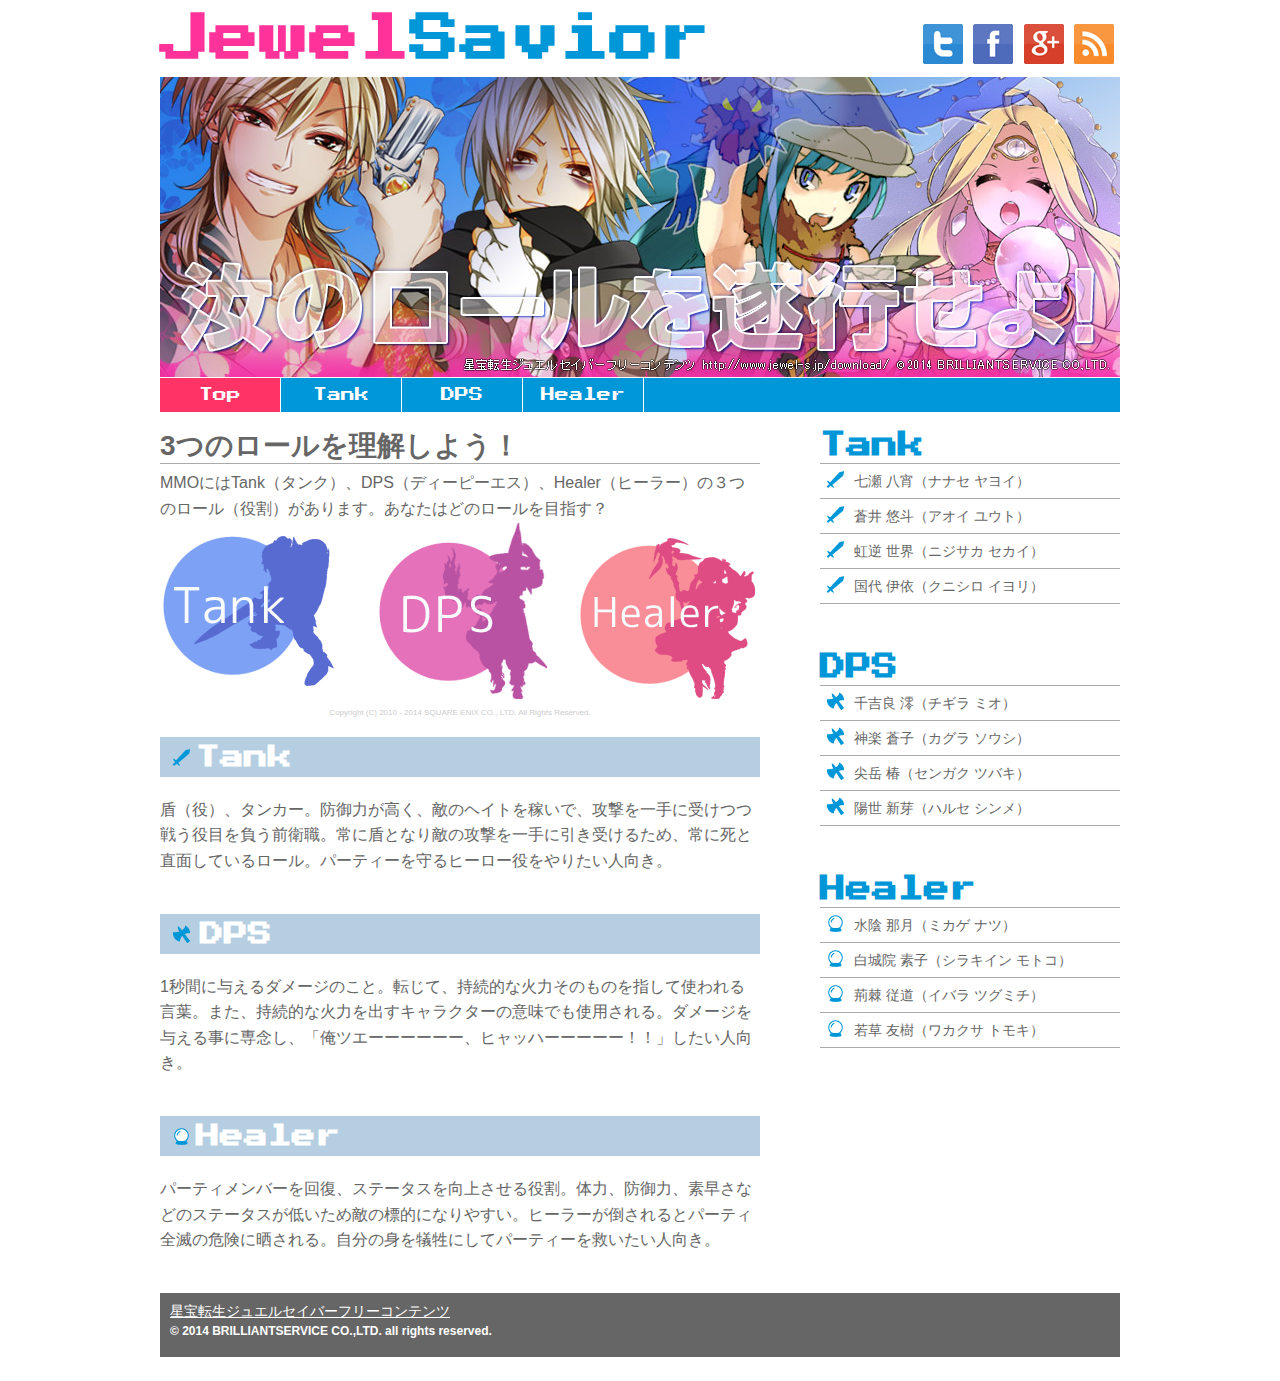
<file: index.html>
<!DOCTYPE html>
<html>
<head>
<meta charset="utf-8">
<title>Jewel Savior | top</title>
<meta name="viewport" content="width=device-width">
<link rel="stylesheet" href="css/html5reset-1.6.1.css">
<link rel="stylesheet" type="text/css" href="css/demo.css">
<link rel="stylesheet" href="css/style-l.css">
<link rel="stylesheet" href="css/style-m.css" media="only screen and (min-width:600px) and (max-width:979px)">
<link rel="stylesheet" href="css/style-s.css" media="only screen and (max-width:599px)">

<!-- Webフォントの設定 -->
<link href='http://fonts.googleapis.com/css?family=Press+Start+2P' rel='stylesheet' type='text/css'>
<!--[if lt IE 9]>
<script src="js/html5shiv.js"></script>
<script src="js/respond.js"></script>
<![endif]-->
<script src="http://ajax.googleapis.com/ajax/libs/jquery/1.8.3/jquery.min.js"></script>
  <script src="js/responsiveslides.min.js"></script>
<script>
    // You can also use "$(window).load(function() {"
    $(function () {

      // Slideshow 1
      $("#slider1").responsiveSlides({
        //maxwidth: 800,
        speed: 800
      });

      // Slideshow 2
      $("#slider2").responsiveSlides({
        auto: false,
        pager: true,
        speed: 300,
        maxwidth: 800
      });

      // Slideshow 3
      $("#slider3").responsiveSlides({
        manualControls: '#slider3-pager',
        maxwidth: 800
      });

      // Slideshow 4
      $("#slider4").responsiveSlides({
        auto: false,
        pager: false,
        nav: true,
        speed: 500,
        namespace: "callbacks",
        before: function () {
          $('.events').append("<li>before event fired.</li>");
        },
        after: function () {
          $('.events').append("<li>after event fired.</li>");
        }
      });

    });
  </script>
</head>
<body><!-- 原稿です  -->

<!-- 入れ物です#container -->
<div id="container"> 
  
  <!-- 表紙ですheader--> 
  <header> 
  
  <!-- サイト名#sire -->
  <div id="site">
    <h1>Jewel<span>Savior</span></h1>
  </div><!-- #site end -->
  
  <!-- ソーシャルブックマーク#iconmenu -->
  <div id="iconmenu">
    <ul>
      <li><a href="http://twitter.com/share?url=http://schoo.jp/class/582&text=挫折した人のための、初心者速習html+css【JQueryで商品画像をポップアップさせよう編】&via=Behomazn&related=Behomazn"><img src="img/twitter.png" alt="Twitter" /></a></li>
      <li><a href="http://www.facebook.com/sharer.php?u=http://schoo.jp/class/582&amp;t=挫折した人のための、初心者速習html+css【JQueryで商品画像をポップアップさせよう編】"> <img src="img/facebook.png" alt="Facebook"> </a></li>
      <li><a href="https://plus.google.com/share?url=http://schoo.jp/class/582" onclick="javascript:window.open(this.href, '', 'menubar=no,toolbar=no,resizable=yes,scrollbars=yes,height=600,width=600');return false;"> <img src="img/googleplus.png" alt="Google Plus" /> </a></li>
      <li><a href='http://feedly.com/index.html#subscription%2Ffeed%2Fhttp%3A%2F%2Fbehomazn.hatenablog.com%2Frss'  target='blank'><img src="img/rss.png" alt="生授業schooのニュース"></a></li>
    </ul>
  </div>
  <!-- #iconmenu end --> 
  <!-- ヘッダー画像 -->
  <!-- Slideshow 1 -->
  <ul class="rslides" id="slider1">
    <li><img src="img/header.jpg" alt="汝のロールを遂行せよ！"></li>
    <li><img src="img/header2.jpg" alt="汝のロールを遂行せよ！"></li>
    <li><img src="img/header3.jpg" alt="汝のロールを遂行せよ！"></li>
    <li><img src="img/header4.jpg" alt="汝のロールを遂行せよ！"></li>
  </ul>
  <!-- Slideshow 1 end --> 
  </header> 
  <!-- header end --> 
  <!-- 目次です -->
  <nav>
    <ul>
      <li class="on"><a href="index.html">Top</a></li>
      <li><a href="tank.html">Tank</a></li>
      <li><a href="dps.html">DPS</a></li>
      <li><a href="healer.html">Healer</a></li>
    </ul>
  </nav>
  <!-- nav end --> 
  
  <!-- 本文です -->
  <article>
    <h2>3つのロールを理解しよう！</h2>
    <p>MMOにはTank（タンク）、DPS（ディーピーエス）、Healer（ヒーラー）の３つのロール（役割）があります。あなたはどのロールを目指す？</p>
    <div class="entry-content">
    <div id="nivo-lightbox-demo">
        <!-- nivo-lightbox.cssとdefault.cssをlinkさせます -->
        <p class="indexrole"><a title="Tank" href="img/tank.jpg"><img alt="Tank" src="img/tankMk.gif"></a><a title="DPS" href="img/dps.jpg"><img alt="DPS" src="img/dpsMk.gif"></a><a title="Healer" href="img/healer.jpg"><img alt="Healer" src="img/healerMk.gif"></a></p>
        <!-- scriptタグでプラグインを指定します -->  
        <!-- scriptタグでメソッドを#nivo-lightbox-demo aに適応します -->
        </div><!-- #nivo-lightbox-demo -->
    </div><!-- .entry-content -->
    <p class="Copyright">Copyright (C) 2010 - 2014 SQUARE ENIX CO., LTD. All Rights Reserved.</p>
    <section>
    <h3 class="tank">Tank</h3>
    <p> 盾（役）、タンカー。防御力が高く、敵のヘイトを稼いで、攻撃を一手に受けつつ戦う役目を負う前衛職。常に盾となり敵の攻撃を一手に引き受けるため、常に死と直面しているロール。パーティーを守るヒーロー役をやりたい人向き。</p>
    </section><!-- section Tank --> 
    <section>
    <h3 class="dps">DPS</h3>
    <p> 1秒間に与えるダメージのこと。転じて、持続的な火力そのものを指して使われる言葉。また、持続的な火力を出すキャラクターの意味でも使用される。ダメージを与える事に専念し、「俺ツエーーーーーー、ヒャッハーーーーー！！」したい人向き。</p>
    </section><!-- section dps --> 
    <section>
    <h3 class="Healer">Healer</h3>
    <p> パーティメンバーを回復、ステータスを向上させる役割。体力、防御力、素早さなどのステータスが低いため敵の標的になりやすい。ヒーラーが倒されるとパーティ全滅の危険に晒される。自分の身を犠牲にしてパーティーを救いたい人向き。</p>
    </section><!-- section Healer --> 
  </article>
  <!-- article end --> 
  
  <!-- 補足要素です -->
  <aside> 
    
    <!-- メニュー -->
    <div class="menu tank">
      <h3>Tank</h3>
      <ul>
        <li><a href="tank.html#nanase">七瀬 八宵（ナナセ ヤヨイ）</a></li>
        <li><a href="tank.html#aoi">蒼井 悠斗（アオイ ユウト）</a></li>
        <li><a href="#">虹逆 世界（ニジサカ セカイ）</a></li>
        <li><a href="#">国代 伊依（クニシロ イヨリ）</a></li>
      </ul>
    </div>
    
    <!-- メニュー -->
    <div class="menu dps">
      <h3>DPS</h3>
      <ul>
        <li><a href="dps.html#chigira">千吉良 澪（チギラ ミオ）</a></li>
        <li><a href="dps.html#kagura">神楽 蒼子（カグラ ソウシ）</a></li>
        <li><a href="#">尖岳 椿（センガク ツバキ）</a></li>
        <li><a href="#">陽世 新芽（ハルセ シンメ）</a></li>
      </ul>
    </div>
    
    <!-- メニュー -->
    <div class="menu healer">
      <h3>Healer</h3>
      <ul>
        <li><a href="healer.html#mikage">水陰 那月（ミカゲ ナツ）</a></li>
        <li><a href="healer.html#shirakiin">白城院 素子（シラキイン モトコ）</a></li>
        <li><a href="#">荊棘 従道（イバラ ツグミチ）</a></li>
        <li><a href="#">若草 友樹（ワカクサ トモキ）</a></li>
      </ul>
    </div>
  </aside>
  <!-- aside end --> 
  
  <!-- 奥付です --> 
  <footer>
  <p><a href="http://www.jewel-s.jp/download/">星宝転生ジュエルセイバーフリーコンテンツ</a></p>
  <small>© 2014 BRILLIANTSERVICE CO.,LTD. all rights reserved.</small> </footer> 
  <!-- footer end --> 
  
</div>
<!-- container end -->

</body>
</html>
</file>
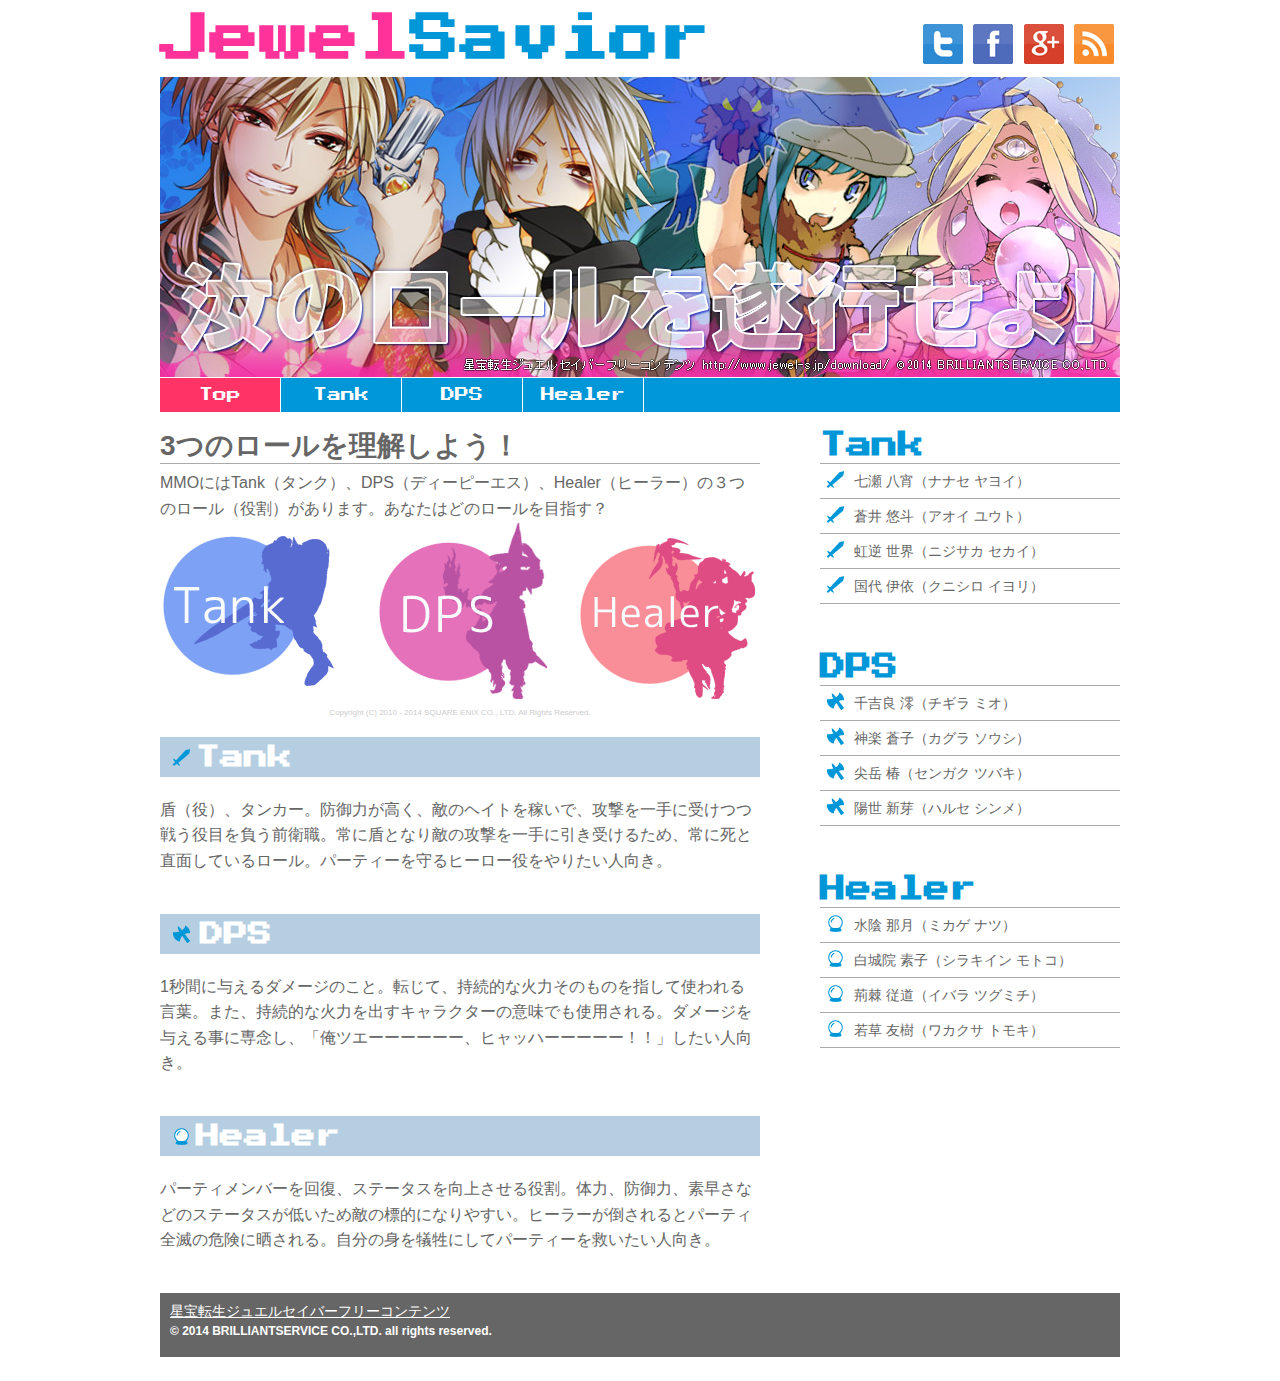
<file: sample/index.html>
<!DOCTYPE html>
<html>
<head>
<meta charset="utf-8">
<title>Jewel Savior | top</title>
<meta name="viewport" content="width=device-width">
<link rel="stylesheet" href="css/html5reset-1.6.1.css">
<link rel="stylesheet" type="text/css" href="css/demo.css">
<link rel="stylesheet" href="css/style-l.css">
<link rel="stylesheet" href="css/style-m.css" media="only screen and (min-width:600px) and (max-width:979px)">
<link rel="stylesheet" href="css/style-s.css" media="only screen and (max-width:599px)">

<!-- Webフォントの設定 -->
<link href='http://fonts.googleapis.com/css?family=Press+Start+2P' rel='stylesheet' type='text/css'>
<!--[if lt IE 9]>
<script src="js/html5shiv.js"></script>
<script src="js/respond.js"></script>
<![endif]-->
<script src="http://ajax.googleapis.com/ajax/libs/jquery/1.8.3/jquery.min.js"></script>
  <script src="js/responsiveslides.min.js"></script>
<script>
    // You can also use "$(window).load(function() {"
    $(function () {

      // Slideshow 1
      $("#slider1").responsiveSlides({
        //maxwidth: 800,
        speed: 800
      });

      // Slideshow 2
      $("#slider2").responsiveSlides({
        auto: false,
        pager: true,
        speed: 300,
        maxwidth: 800
      });

      // Slideshow 3
      $("#slider3").responsiveSlides({
        manualControls: '#slider3-pager',
        maxwidth: 800
      });

      // Slideshow 4
      $("#slider4").responsiveSlides({
        auto: false,
        pager: false,
        nav: true,
        speed: 500,
        namespace: "callbacks",
        before: function () {
          $('.events').append("<li>before event fired.</li>");
        },
        after: function () {
          $('.events').append("<li>after event fired.</li>");
        }
      });

    });
  </script>
</head>
<body><!-- 原稿です  -->

<!-- 入れ物です#container -->
<div id="container"> 
  
  <!-- 表紙ですheader--> 
  <header> 
  
  <!-- サイト名#sire -->
  <div id="site">
    <h1>Jewel<span>Savior</span></h1>
  </div><!-- #site end -->
  
  <!-- ソーシャルブックマーク#iconmenu -->
  <div id="iconmenu">
    <ul>
      <li><a href="http://twitter.com/share?url=http://schoo.jp/class/582&text=挫折した人のための、初心者速習html+css【JQueryで商品画像をポップアップさせよう編】&via=Behomazn&related=Behomazn"><img src="img/twitter.png" alt="Twitter" /></a></li>
      <li><a href="http://www.facebook.com/sharer.php?u=http://schoo.jp/class/582&amp;t=挫折した人のための、初心者速習html+css【JQueryで商品画像をポップアップさせよう編】"> <img src="img/facebook.png" alt="Facebook"> </a></li>
      <li><a href="https://plus.google.com/share?url=http://schoo.jp/class/582" onclick="javascript:window.open(this.href, '', 'menubar=no,toolbar=no,resizable=yes,scrollbars=yes,height=600,width=600');return false;"> <img src="img/googleplus.png" alt="Google Plus" /> </a></li>
      <li><a href='http://feedly.com/index.html#subscription%2Ffeed%2Fhttp%3A%2F%2Fbehomazn.hatenablog.com%2Frss'  target='blank'><img src="img/rss.png" alt="生授業schooのニュース"></a></li>
    </ul>
  </div>
  <!-- #iconmenu end --> 
  <!-- ヘッダー画像 -->
  <!-- Slideshow 1 -->
  <ul class="rslides" id="slider1">
    <li><img src="img/header.jpg" alt="汝のロールを遂行せよ！"></li>
    <li><img src="img/header2.jpg" alt="汝のロールを遂行せよ！"></li>
    <li><img src="img/header3.jpg" alt="汝のロールを遂行せよ！"></li>
    <li><img src="img/header4.jpg" alt="汝のロールを遂行せよ！"></li>
  </ul>
  <!-- Slideshow 1 end --> 
  </header> 
  <!-- header end --> 
  <!-- 目次です -->
  <nav>
    <ul>
      <li class="on"><a href="index.html">Top</a></li>
      <li><a href="tank.html">Tank</a></li>
      <li><a href="dps.html">DPS</a></li>
      <li><a href="healer.html">Healer</a></li>
    </ul>
  </nav>
  <!-- nav end --> 
  
  <!-- 本文です -->
  <article>
    <h2>3つのロールを理解しよう！</h2>
    <p>MMOにはTank（タンク）、DPS（ディーピーエス）、Healer（ヒーラー）の３つのロール（役割）があります。あなたはどのロールを目指す？</p>
    <div class="entry-content">
    <div id="nivo-lightbox-demo">
        <link href="css/nivo-lightbox.css" rel="stylesheet" type="text/css">
        <link href="css/default.css" rel="stylesheet" type="text/css">
        <p class="indexrole"><a title="Tank" href="img/tank.jpg"><img alt="Tank" src="img/tankMk.gif"></a><a title="DPS" href="img/dps.jpg"><img alt="DPS" src="img/dpsMk.gif"></a><a title="Healer" href="img/healer.jpg"><img alt="Healer" src="img/healerMk.gif"></a></p>
        <script src="js/nivo-lightbox.min.js"></script>
        <script>
        $(document).ready(function(){
            $('#nivo-lightbox-demo a').nivoLightbox({ 
              effect: 'fadeScale',
            });
        });
        </script>
    </div><!-- #nivo-lightbox-demo -->
    </div><!-- .entry-content -->
    <p class="Copyright">Copyright (C) 2010 - 2014 SQUARE ENIX CO., LTD. All Rights Reserved.</p>
    <section>
    <h3 class="tank">Tank</h3>
    <p> 盾（役）、タンカー。防御力が高く、敵のヘイトを稼いで、攻撃を一手に受けつつ戦う役目を負う前衛職。常に盾となり敵の攻撃を一手に引き受けるため、常に死と直面しているロール。パーティーを守るヒーロー役をやりたい人向き。</p>
    </section><!-- section Tank --> 
    <section>
    <h3 class="dps">DPS</h3>
    <p> 1秒間に与えるダメージのこと。転じて、持続的な火力そのものを指して使われる言葉。また、持続的な火力を出すキャラクターの意味でも使用される。ダメージを与える事に専念し、「俺ツエーーーーーー、ヒャッハーーーーー！！」したい人向き。</p>
    </section><!-- section dps --> 
    <section>
    <h3 class="Healer">Healer</h3>
    <p> パーティメンバーを回復、ステータスを向上させる役割。体力、防御力、素早さなどのステータスが低いため敵の標的になりやすい。ヒーラーが倒されるとパーティ全滅の危険に晒される。自分の身を犠牲にしてパーティーを救いたい人向き。</p>
    </section><!-- section Healer --> 
  </article>
  <!-- article end --> 
  
  <!-- 補足要素です -->
  <aside> 
    
    <!-- メニュー -->
    <div class="menu tank">
      <h3>Tank</h3>
      <ul>
        <li><a href="tank.html#nanase">七瀬 八宵（ナナセ ヤヨイ）</a></li>
        <li><a href="tank.html#aoi">蒼井 悠斗（アオイ ユウト）</a></li>
        <li><a href="#">虹逆 世界（ニジサカ セカイ）</a></li>
        <li><a href="#">国代 伊依（クニシロ イヨリ）</a></li>
      </ul>
    </div>
    
    <!-- メニュー -->
    <div class="menu dps">
      <h3>DPS</h3>
      <ul>
        <li><a href="dps.html#chigira">千吉良 澪（チギラ ミオ）</a></li>
        <li><a href="dps.html#kagura">神楽 蒼子（カグラ ソウシ）</a></li>
        <li><a href="#">尖岳 椿（センガク ツバキ）</a></li>
        <li><a href="#">陽世 新芽（ハルセ シンメ）</a></li>
      </ul>
    </div>
    
    <!-- メニュー -->
    <div class="menu healer">
      <h3>Healer</h3>
      <ul>
        <li><a href="healer.html#mikage">水陰 那月（ミカゲ ナツ）</a></li>
        <li><a href="healer.html#shirakiin">白城院 素子（シラキイン モトコ）</a></li>
        <li><a href="#">荊棘 従道（イバラ ツグミチ）</a></li>
        <li><a href="#">若草 友樹（ワカクサ トモキ）</a></li>
      </ul>
    </div>
  </aside>
  <!-- aside end --> 
  
  <!-- 奥付です --> 
  <footer>
  <p><a href="http://www.jewel-s.jp/download/">星宝転生ジュエルセイバーフリーコンテンツ</a></p>
  <small>© 2014 BRILLIANTSERVICE CO.,LTD. all rights reserved.</small> </footer> 
  <!-- footer end --> 
  
</div>
<!-- container end -->

</body>
</html>
</file>
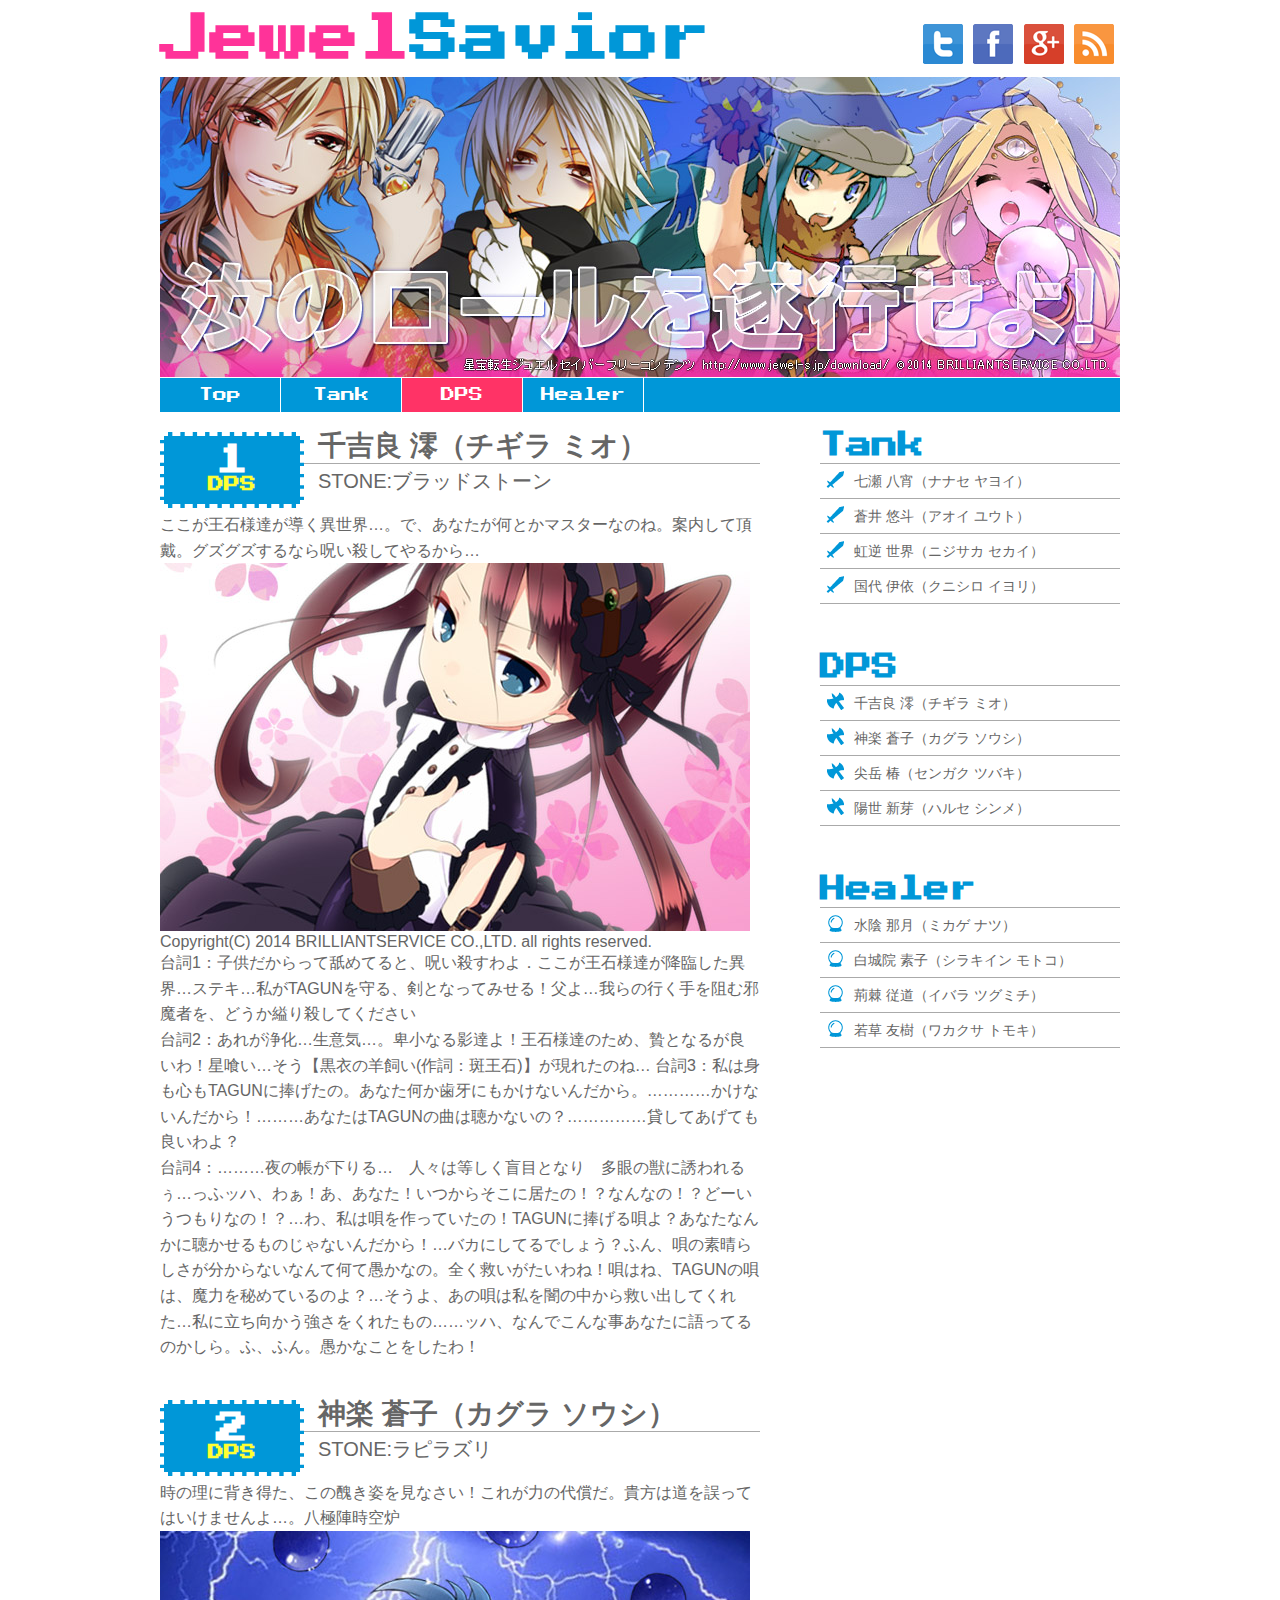
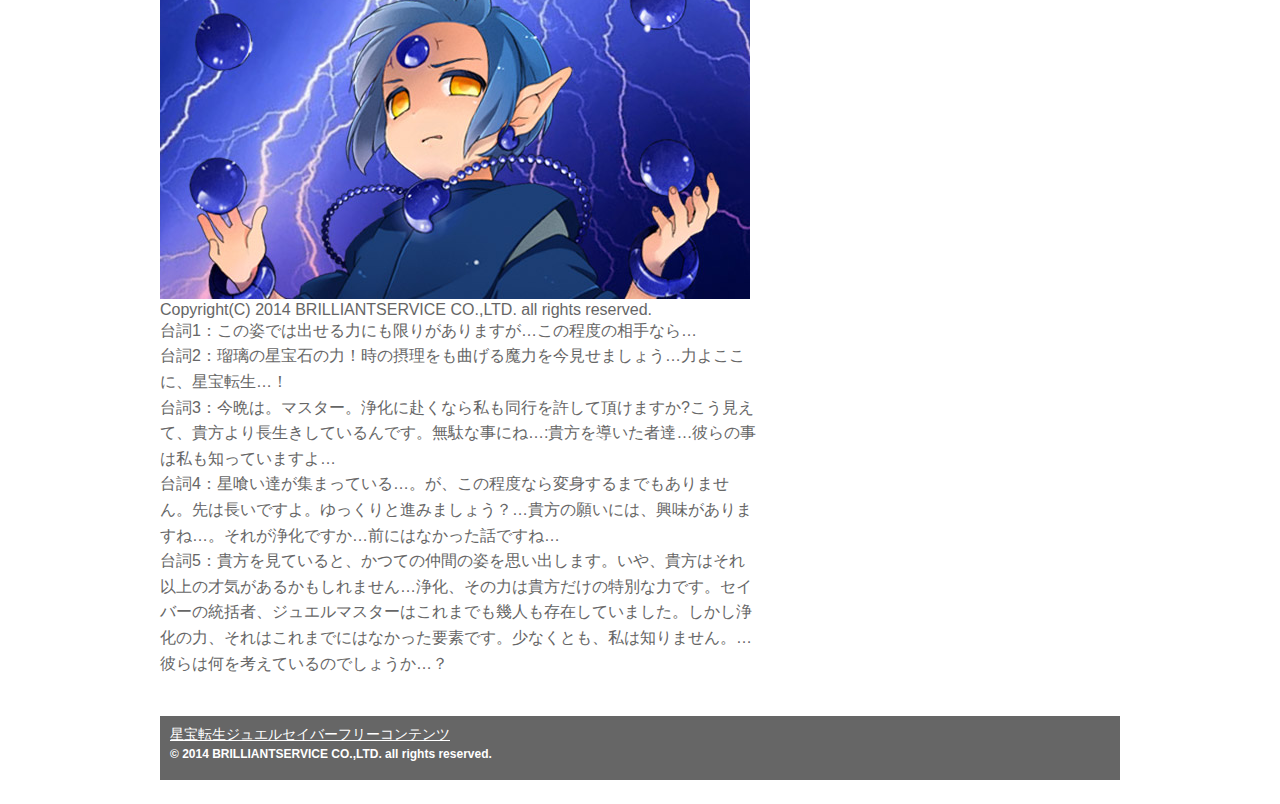
<file: dps.html>
<!DOCTYPE html>
<html>
<head>
<meta charset="utf-8">
<title>Jewel Savior | DPS</title>
<meta name="viewport" content="width=device-width">
<link rel="stylesheet" href="css/html5reset-1.6.1.css">
<link rel="stylesheet" type="text/css" href="css/demo.css">
<link rel="stylesheet" href="css/style-l.css">
<link rel="stylesheet" href="css/style-m.css" media="only screen and (min-width:600px) and (max-width:979px)">
<link rel="stylesheet" href="css/style-s.css" media="only screen and (max-width:599px)">

<!-- Webフォントの設定 -->
<link href='http://fonts.googleapis.com/css?family=Press+Start+2P' rel='stylesheet' type='text/css'>
<!--[if lt IE 9]>
<script src="js/html5shiv.js"></script>
<script src="js/respond.js"></script>
<![endif]-->
<script src="http://ajax.googleapis.com/ajax/libs/jquery/1.8.3/jquery.min.js"></script>
  <script src="js/responsiveslides.min.js"></script>
<script>
    // You can also use "$(window).load(function() {"
    $(function () {

      // Slideshow 1
      $("#slider1").responsiveSlides({
        //maxwidth: 800,
        speed: 800
      });

      // Slideshow 2
      $("#slider2").responsiveSlides({
        auto: false,
        pager: true,
        speed: 300,
        maxwidth: 800
      });

      // Slideshow 3
      $("#slider3").responsiveSlides({
        manualControls: '#slider3-pager',
        maxwidth: 800
      });

      // Slideshow 4
      $("#slider4").responsiveSlides({
        auto: false,
        pager: false,
        nav: true,
        speed: 500,
        namespace: "callbacks",
        before: function () {
          $('.events').append("<li>before event fired.</li>");
        },
        after: function () {
          $('.events').append("<li>after event fired.</li>");
        }
      });

    });
  </script>
</head>
<body>

<!-- ### コンテナ ### -->
<div id="container"> 
  
  <!-- ### ヘッダー ### --> 
  <header> 
  
  <!-- サイト名 -->
  <div id="site">
    <h1>Jewel<span>Savior</span></h1>
  </div>
  
  <!-- アイコンメニュー -->
  <div id="iconmenu">
    <ul>
      <li><a href="http://twitter.com/share?url=https://schoo.jp/class/518&text=挫折した人のための、初心者速習html+css【2カラムボックスモデル編】&via=Behomazn&related=Behomazn"><img src="img/twitter.png" alt="Twitter" /></a></li>
      <li><a href="http://www.facebook.com/sharer.php?u=https://schoo.jp/class/518&amp;t=挫折した人のための、初心者速習html+css【2カラムボックスモデル編】"> <img src="img/facebook.png" alt="Facebook"> </a></li>
      <li><a href="https://plus.google.com/share?url=https://schoo.jp/class/518" onclick="javascript:window.open(this.href, '', 'menubar=no,toolbar=no,resizable=yes,scrollbars=yes,height=600,width=600');return false;"> <img src="img/googleplus.png" alt="Google Plus" /> </a></li>
      <li><a href='http://feedly.com/index.html#subscription%2Ffeed%2Fhttp%3A%2F%2Fbehomazn.hatenablog.com%2Frss'  target='blank'><img src="img/rss.png" alt="生授業schooのニュース"></a></li>
    </ul>
  </div>
  <!-- iconmenu --> 
  
  <!-- ヘッダー画像 -->
  <!-- Slideshow 1 -->
  <ul class="rslides" id="slider1">
    <li><img src="img/header.jpg" alt="汝のロールを遂行せよ！"></li>
    <li><img src="img/header2.jpg" alt="汝のロールを遂行せよ！"></li>
    <li><img src="img/header3.jpg" alt="汝のロールを遂行せよ！"></li>
    <li><img src="img/header4.jpg" alt="汝のロールを遂行せよ！"></li>
  </ul>
  <!-- Slideshow 1 end -->

  </header> <!-- header end --> 
  
  <!-- グローバルナビ -->
  <nav>
    <ul>
      <li><a href="index.html">Top</a></li>
      <li><a href="tank.html">Tank</a></li>
      <li class="on"><a href="dps.html">DPS</a></li>
      <li><a href="healer.html">Healer</a></li>
    </ul>
  </nav>
  <!-- nav end --> 
  
  <!-- ### コンテンツ ### -->
  <article>
    <section>
      <div class="role"><span>1</span>DPS</div>
      <h2 id="chigira" name="chigira">千吉良 澪（チギラ ミオ）</h2>
      <div class="STONE">STONE:ブラッドストーン</div>
      <p>ここが王石様達が導く異世界…。で、あなたが何とかマスターなのね。案内して頂戴。グズグズするなら呪い殺してやるから…</p>
      <figure><img src="img/dps1.jpg" alt="千吉良 澪（チギラ ミオ）"></figure>
      <figcaption>Copyright(C) 2014 BRILLIANTSERVICE CO.,LTD. all rights reserved.</figcaption>
      <p>台詞1：子供だからって舐めてると、呪い殺すわよ．ここが王石様達が降臨した異界…ステキ…私がTAGUNを守る、剣となってみせる！父よ…我らの行く手を阻む邪魔者を、どうか縊り殺してください</p>
      <p>台詞2：あれが浄化…生意気…。卑小なる影達よ！王石様達のため、贄となるが良いわ！星喰い…そう【黒衣の羊飼い(作詞：斑王石)】が現れたのね…
        台詞3：私は身も心もTAGUNに捧げたの。あなた何か歯牙にもかけないんだから。…………かけないんだから！………あなたはTAGUNの曲は聴かないの？……………貸してあげても良いわよ？</p>
      <p>台詞4：………夜の帳が下りる…　人々は等しく盲目となり　多眼の獣に誘われるぅ…っふッハ、わぁ！あ、あなた！いつからそこに居たの！？なんなの！？どーいうつもりなの！？…わ、私は唄を作っていたの！TAGUNに捧げる唄よ？あなたなんかに聴かせるものじゃないんだから！…バカにしてるでしょう？ふん、唄の素晴らしさが分からないなんて何て愚かなの。全く救いがたいわね！唄はね、TAGUNの唄は、魔力を秘めているのよ？…そうよ、あの唄は私を闇の中から救い出してくれた…私に立ち向かう強さをくれたもの……ッハ、なんでこんな事あなたに語ってるのかしら。ふ、ふん。愚かなことをしたわ！</p>
    </section>
    <section>
      <div class="role"><span>2</span>DPS</div>
      <h2 id="kagura" name="kagura">神楽 蒼子（カグラ ソウシ）</h2>
      <div class="STONE">STONE:ラピラズリ</div>
      <p>時の理に背き得た、この醜き姿を見なさい！これが力の代償だ。貴方は道を誤ってはいけませんよ…。八極陣時空炉</p>
      <figure><img src="img/dps2.jpg" alt="神楽 蒼子（カグラ ソウシ）"></figure>
      <figcaption>Copyright(C) 2014 BRILLIANTSERVICE CO.,LTD. all rights reserved.</figcaption>
      <p>台詞1：この姿では出せる力にも限りがありますが…この程度の相手なら…</p>
      <p>台詞2：瑠璃の星宝石の力！時の摂理をも曲げる魔力を今見せましょう…力よここに、星宝転生…！</p>
      <p>台詞3：今晩は。マスター。浄化に赴くなら私も同行を許して頂けますか?こう見えて、貴方より長生きしているんです。無駄な事にね…:貴方を導いた者達…彼らの事は私も知っていますよ…</p>
      <p>台詞4：星喰い達が集まっている…。が、この程度なら変身するまでもありません。先は長いですよ。ゆっくりと進みましょう？…貴方の願いには、興味がありますね…。それが浄化ですか…前にはなかった話ですね…</p>
      <p>台詞5：貴方を見ていると、かつての仲間の姿を思い出します。いや、貴方はそれ以上の才気があるかもしれません…浄化、その力は貴方だけの特別な力です。セイバーの統括者、ジュエルマスターはこれまでも幾人も存在していました。しかし浄化の力、それはこれまでにはなかった要素です。少なくとも、私は知りません。…彼らは何を考えているのでしょうか…？</p>
    </section>
  </article>
  <!-- article end --> 
  
  <!-- ### サイドバー ### -->
  <aside> 
    
    <!-- メニュー -->
    <div class="menu tank">
      <h3>Tank</h3>
      <ul>
        <li><a href="tank.html#nanase">七瀬 八宵（ナナセ ヤヨイ）</a></li>
        <li><a href="tank.html#aoi">蒼井 悠斗（アオイ ユウト）</a></li>
        <li><a href="#">虹逆 世界（ニジサカ セカイ）</a></li>
        <li><a href="#">国代 伊依（クニシロ イヨリ）</a></li>
      </ul>
    </div>
    
    <!-- メニュー -->
    <div class="menu dps">
      <h3>DPS</h3>
      <ul>
        <li><a href="dps.html#chigira">千吉良 澪（チギラ ミオ）</a></li>
        <li><a href="dps.html#kagura">神楽 蒼子（カグラ ソウシ）</a></li>
        <li><a href="#">尖岳 椿（センガク ツバキ）</a></li>
        <li><a href="#">陽世 新芽（ハルセ シンメ）</a></li>
      </ul>
    </div>
    
    <!-- メニュー -->
    <div class="menu healer">
      <h3>Healer</h3>
      <ul>
        <li><a href="healer.html#mikage">水陰 那月（ミカゲ ナツ）</a></li>
        <li><a href="healer.html#shirakiin">白城院 素子（シラキイン モトコ）</a></li>
        <li><a href="#">荊棘 従道（イバラ ツグミチ）</a></li>
        <li><a href="#">若草 友樹（ワカクサ トモキ）</a></li>
      </ul>
    </div>
  </aside>
  <!-- aside --> 
  
  <!-- ### フッター ### --> 
  <footer>
  <p><a href="http://www.jewel-s.jp/download/">星宝転生ジュエルセイバーフリーコンテンツ</a></p>
  <small>© 2014 BRILLIANTSERVICE CO.,LTD. all rights reserved.</small> </footer><!-- footer end --> 
  
</div>
<!-- #container -->

</body>
</html>
</file>
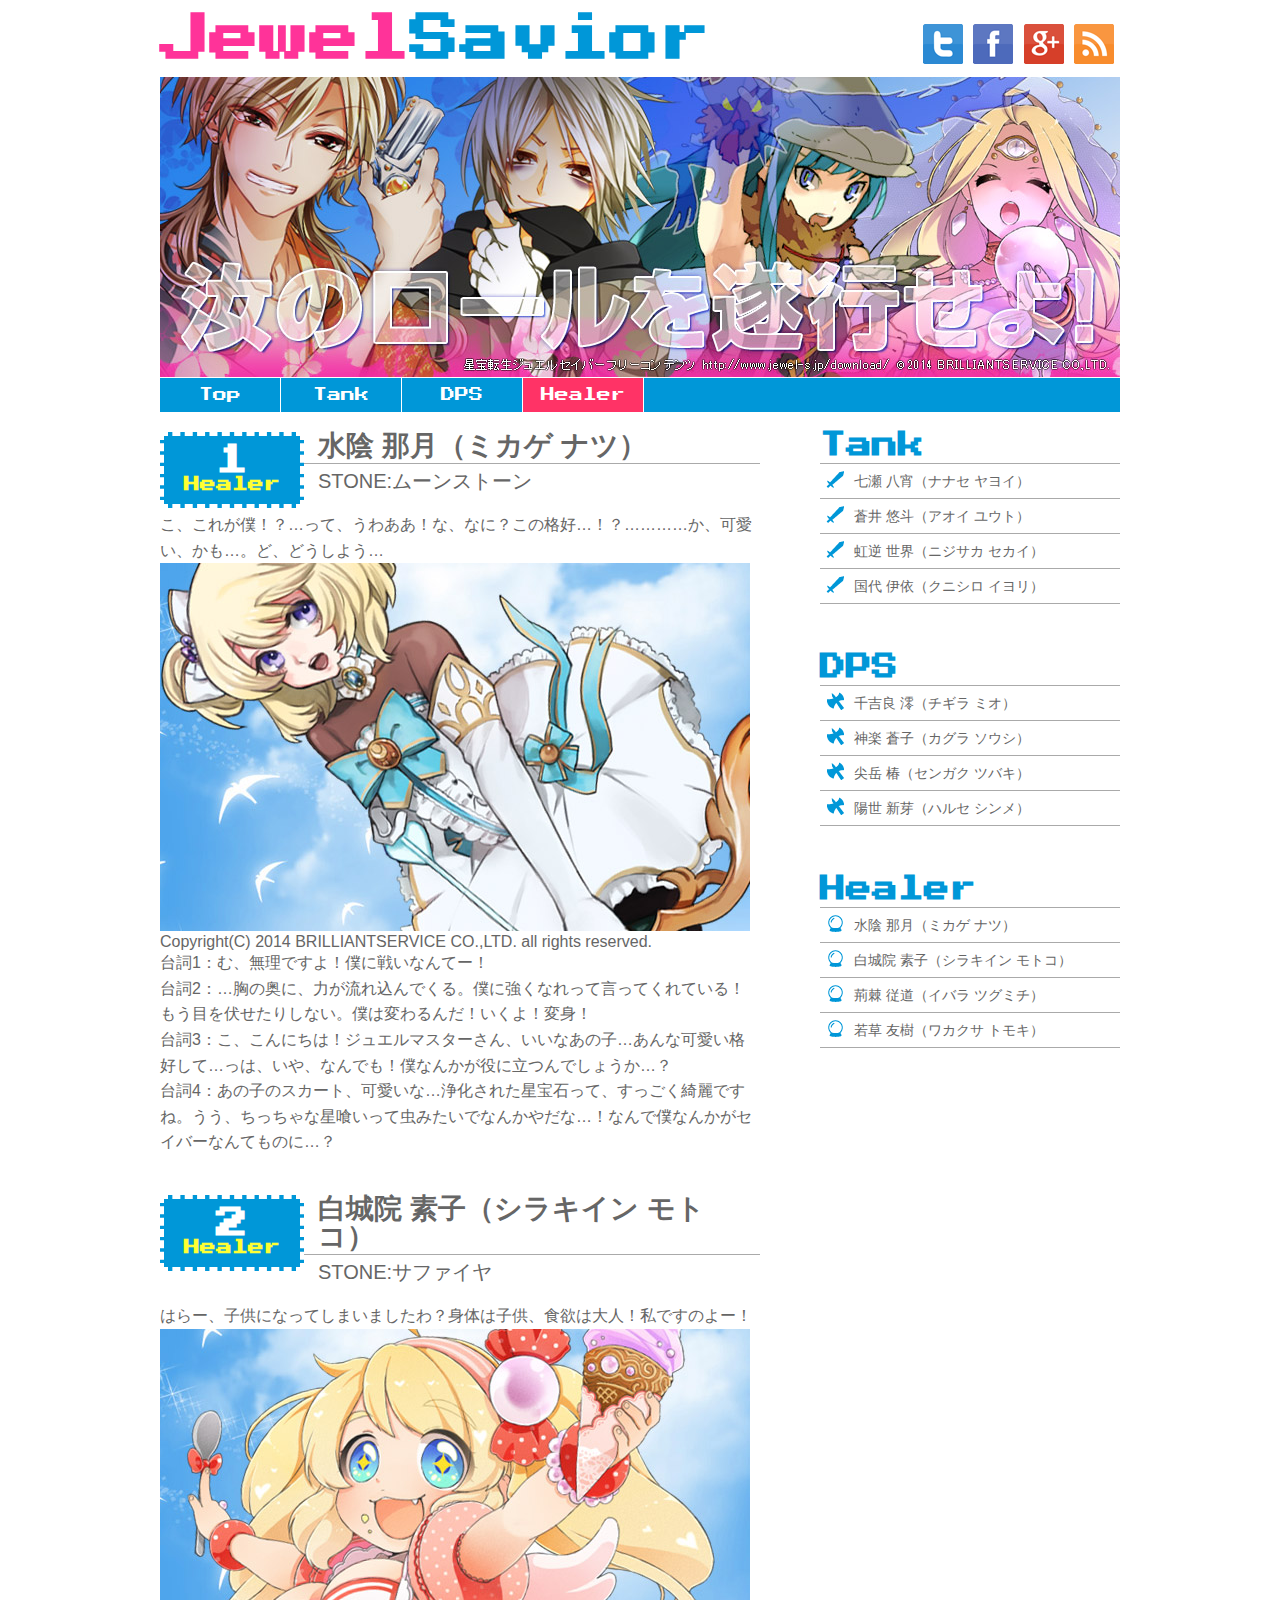
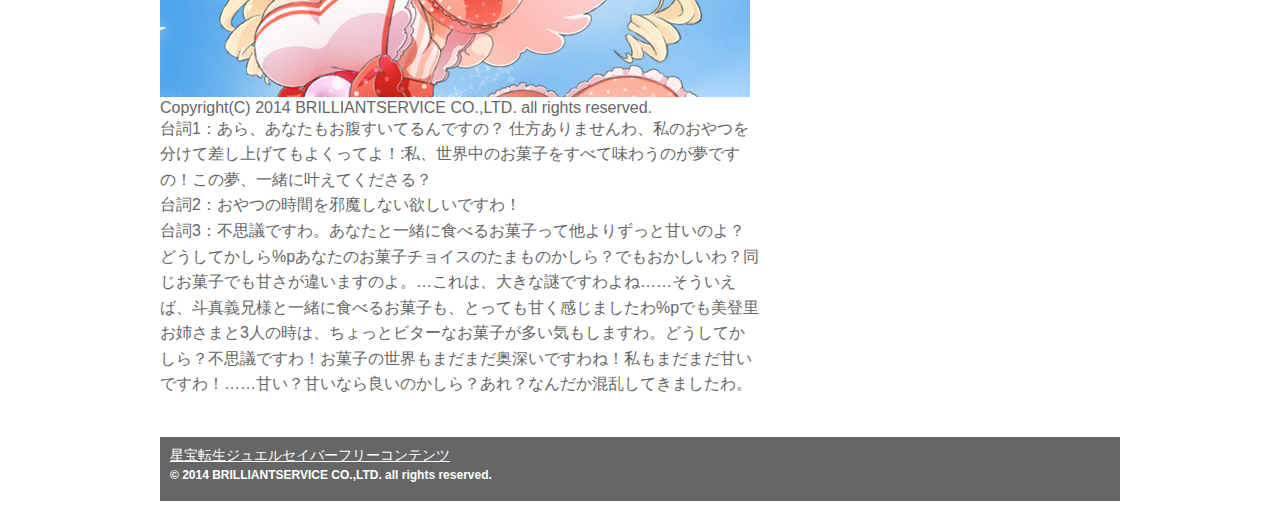
<file: healer.html>
<!DOCTYPE html>
<html>
<head>
<meta charset="utf-8">
<title>Jewel Savior | healer</title>
<meta name="viewport" content="width=device-width">
<link rel="stylesheet" href="css/html5reset-1.6.1.css">
<link rel="stylesheet" type="text/css" href="css/demo.css">
<link rel="stylesheet" href="css/style-l.css">
<link rel="stylesheet" href="css/style-m.css" media="only screen and (min-width:600px) and (max-width:979px)">
<link rel="stylesheet" href="css/style-s.css" media="only screen and (max-width:599px)">

<!-- Webフォントの設定 -->
<link href='http://fonts.googleapis.com/css?family=Press+Start+2P' rel='stylesheet' type='text/css'>
<!--[if lt IE 9]>
<script src="js/html5shiv.js"></script>
<script src="js/respond.js"></script>
<![endif]-->
<script src="http://ajax.googleapis.com/ajax/libs/jquery/1.8.3/jquery.min.js"></script>
  <script src="js/responsiveslides.min.js"></script>
<script>
    // You can also use "$(window).load(function() {"
    $(function () {

      // Slideshow 1
      $("#slider1").responsiveSlides({
        //maxwidth: 800,
        speed: 800
      });

      // Slideshow 2
      $("#slider2").responsiveSlides({
        auto: false,
        pager: true,
        speed: 300,
        maxwidth: 800
      });

      // Slideshow 3
      $("#slider3").responsiveSlides({
        manualControls: '#slider3-pager',
        maxwidth: 800
      });

      // Slideshow 4
      $("#slider4").responsiveSlides({
        auto: false,
        pager: false,
        nav: true,
        speed: 500,
        namespace: "callbacks",
        before: function () {
          $('.events').append("<li>before event fired.</li>");
        },
        after: function () {
          $('.events').append("<li>after event fired.</li>");
        }
      });

    });
  </script>
</head>
<body>

<!-- ### コンテナ ### -->
<div id="container"> 
  
  <!-- ### ヘッダー ### --> 
  <header> 
  
  <!-- サイト名 -->
  <div id="site">
    <h1>Jewel<span>Savior</span></h1>
  </div>
  
  <!-- アイコンメニュー -->
  <div id="iconmenu">
    <ul>
      <li><a href="http://twitter.com/share?url=https://schoo.jp/class/518&text=挫折した人のための、初心者速習html+css【2カラムボックスモデル編】&via=Behomazn&related=Behomazn"><img src="img/twitter.png" alt="Twitter" /></a></li>
      <li><a href="http://www.facebook.com/sharer.php?u=https://schoo.jp/class/518&amp;t=挫折した人のための、初心者速習html+css【2カラムボックスモデル編】"> <img src="img/facebook.png" alt="Facebook"> </a></li>
      <li><a href="https://plus.google.com/share?url=https://schoo.jp/class/518" onclick="javascript:window.open(this.href, '', 'menubar=no,toolbar=no,resizable=yes,scrollbars=yes,height=600,width=600');return false;"> <img src="img/googleplus.png" alt="Google Plus" /> </a></li>
      <li><a href='http://feedly.com/index.html#subscription%2Ffeed%2Fhttp%3A%2F%2Fbehomazn.hatenablog.com%2Frss'  target='blank'><img src="img/rss.png" alt="生授業schooのニュース"></a></li>
    </ul>
  </div>
  <!-- iconmenu --> 
  
  <!-- ヘッダー画像 -->
  <!-- Slideshow 1 -->
  <ul class="rslides" id="slider1">
    <li><img src="img/header.jpg" alt="汝のロールを遂行せよ！"></li>
    <li><img src="img/header2.jpg" alt="汝のロールを遂行せよ！"></li>
    <li><img src="img/header3.jpg" alt="汝のロールを遂行せよ！"></li>
    <li><img src="img/header4.jpg" alt="汝のロールを遂行せよ！"></li>
  </ul>
  <!-- Slideshow 1 end -->
  </header> <!-- header end --> 
  <!-- グローバルナビ -->
  <nav>
    <ul>
      <li><a href="index.html">Top</a></li>
      <li><a href="tank.html">Tank</a></li>
      <li><a href="dps.html">DPS</a></li>
      <li class="on"><a href="healer.html">Healer</a></li>
    </ul>
  </nav>
  <!-- nav end --> 
  
  <!-- ### コンテンツ ### -->
  <article>
    <section>
      <div class="role"><span>1</span>Healer</div>
      <h2 id="mikage" name="mikage">水陰 那月（ミカゲ ナツ）</h2>
      <div class="STONE">STONE:ムーンストーン</div>
      <p>こ、これが僕！？…って、うわああ！な、なに？この格好…！？…………か、可愛い、かも…。ど、どうしよう…</p>
      <figure><img src="img/healer1.jpg" alt="水陰 那月（ミカゲ ナツ）"></figure>
      <figcaption>Copyright(C) 2014 BRILLIANTSERVICE CO.,LTD. all rights reserved.</figcaption>
      <p>台詞1：む、無理ですよ！僕に戦いなんてー！</p>
      <p>台詞2：…胸の奥に、力が流れ込んでくる。僕に強くなれって言ってくれている！もう目を伏せたりしない。僕は変わるんだ！いくよ！変身！</p>
      <p>台詞3：こ、こんにちは！ジュエルマスターさん、いいなあの子…あんな可愛い格好して…っは、いや、なんでも！僕なんかが役に立つんでしょうか…？</p>
      <p>台詞4：あの子のスカート、可愛いな…浄化された星宝石って、すっごく綺麗ですね。うう、ちっちゃな星喰いって虫みたいでなんかやだな…！なんで僕なんかがセイバーなんてものに…？</p>
    </section>
    <section>
      <div class="role"><span>2</span>Healer</div>
      <h2 id="shirakiin" name="shirakiin">白城院 素子（シラキイン モトコ）</h2>
      <div class="STONE">STONE:サファイヤ</div>
      <p>はらー、子供になってしまいましたわ？身体は子供、食欲は大人！私ですのよー！</p>
      <figure><img src="img/healer2.jpg" alt="白城院 素子（シラキイン モトコ）"></figure>
      <figcaption>Copyright(C) 2014 BRILLIANTSERVICE CO.,LTD. all rights reserved.</figcaption>
      <p>台詞1：あら、あなたもお腹すいてるんですの？ 仕方ありませんわ、私のおやつを分けて差し上げてもよくってよ！:私、世界中のお菓子をすべて味わうのが夢ですの！この夢、一緒に叶えてくださる？</p>
      <p>台詞2：おやつの時間を邪魔しない欲しいですわ！</p>
      <p>台詞3：不思議ですわ。あなたと一緒に食べるお菓子って他よりずっと甘いのよ？どうしてかしら%pあなたのお菓子チョイスのたまものかしら？でもおかしいわ？同じお菓子でも甘さが違いますのよ。…これは、大きな謎ですわよね……そういえば、斗真義兄様と一緒に食べるお菓子も、とっても甘く感じましたわ%pでも美登里お姉さまと3人の時は、ちょっとビターなお菓子が多い気もしますわ。どうしてかしら？不思議ですわ！お菓子の世界もまだまだ奥深いですわね！私もまだまだ甘いですわ！……甘い？甘いなら良いのかしら？あれ？なんだか混乱してきましたわ。</p>
    </section>
  </article>
  <!-- article end --> 
  
  <!-- ### サイドバー ### -->
  <aside> 
    
    <!-- メニュー -->
    <div class="menu tank">
      <h3>Tank</h3>
      <ul>
        <li><a href="tank.html#nanase">七瀬 八宵（ナナセ ヤヨイ）</a></li>
        <li><a href="tank.html#aoi">蒼井 悠斗（アオイ ユウト）</a></li>
        <li><a href="#">虹逆 世界（ニジサカ セカイ）</a></li>
        <li><a href="#">国代 伊依（クニシロ イヨリ）</a></li>
      </ul>
    </div>
    
    <!-- メニュー -->
    <div class="menu dps">
      <h3>DPS</h3>
      <ul>
        <li><a href="dps.html#chigira">千吉良 澪（チギラ ミオ）</a></li>
        <li><a href="dps.html#kagura">神楽 蒼子（カグラ ソウシ）</a></li>
        <li><a href="#">尖岳 椿（センガク ツバキ）</a></li>
        <li><a href="#">陽世 新芽（ハルセ シンメ）</a></li>
      </ul>
    </div>
    
    <!-- メニュー -->
    <div class="menu healer">
      <h3>Healer</h3>
      <ul>
        <li><a href="healer.html#mikage">水陰 那月（ミカゲ ナツ）</a></li>
        <li><a href="healer.html#shirakiin">白城院 素子（シラキイン モトコ）</a></li>
        <li><a href="#">荊棘 従道（イバラ ツグミチ）</a></li>
        <li><a href="#">若草 友樹（ワカクサ トモキ）</a></li>
      </ul>
    </div>
  </aside>
  <!-- aside end --> 
  
  <!-- ### フッター ### --> 
  <footer>
  <p><a href="http://www.jewel-s.jp/download/">星宝転生ジュエルセイバーフリーコンテンツ</a></p>
  <small>© 2014 BRILLIANTSERVICE CO.,LTD. all rights reserved.</small> </footer> <!-- footer end --> 
  
</div>
<!-- #container -->

</body>
</html>
</file>
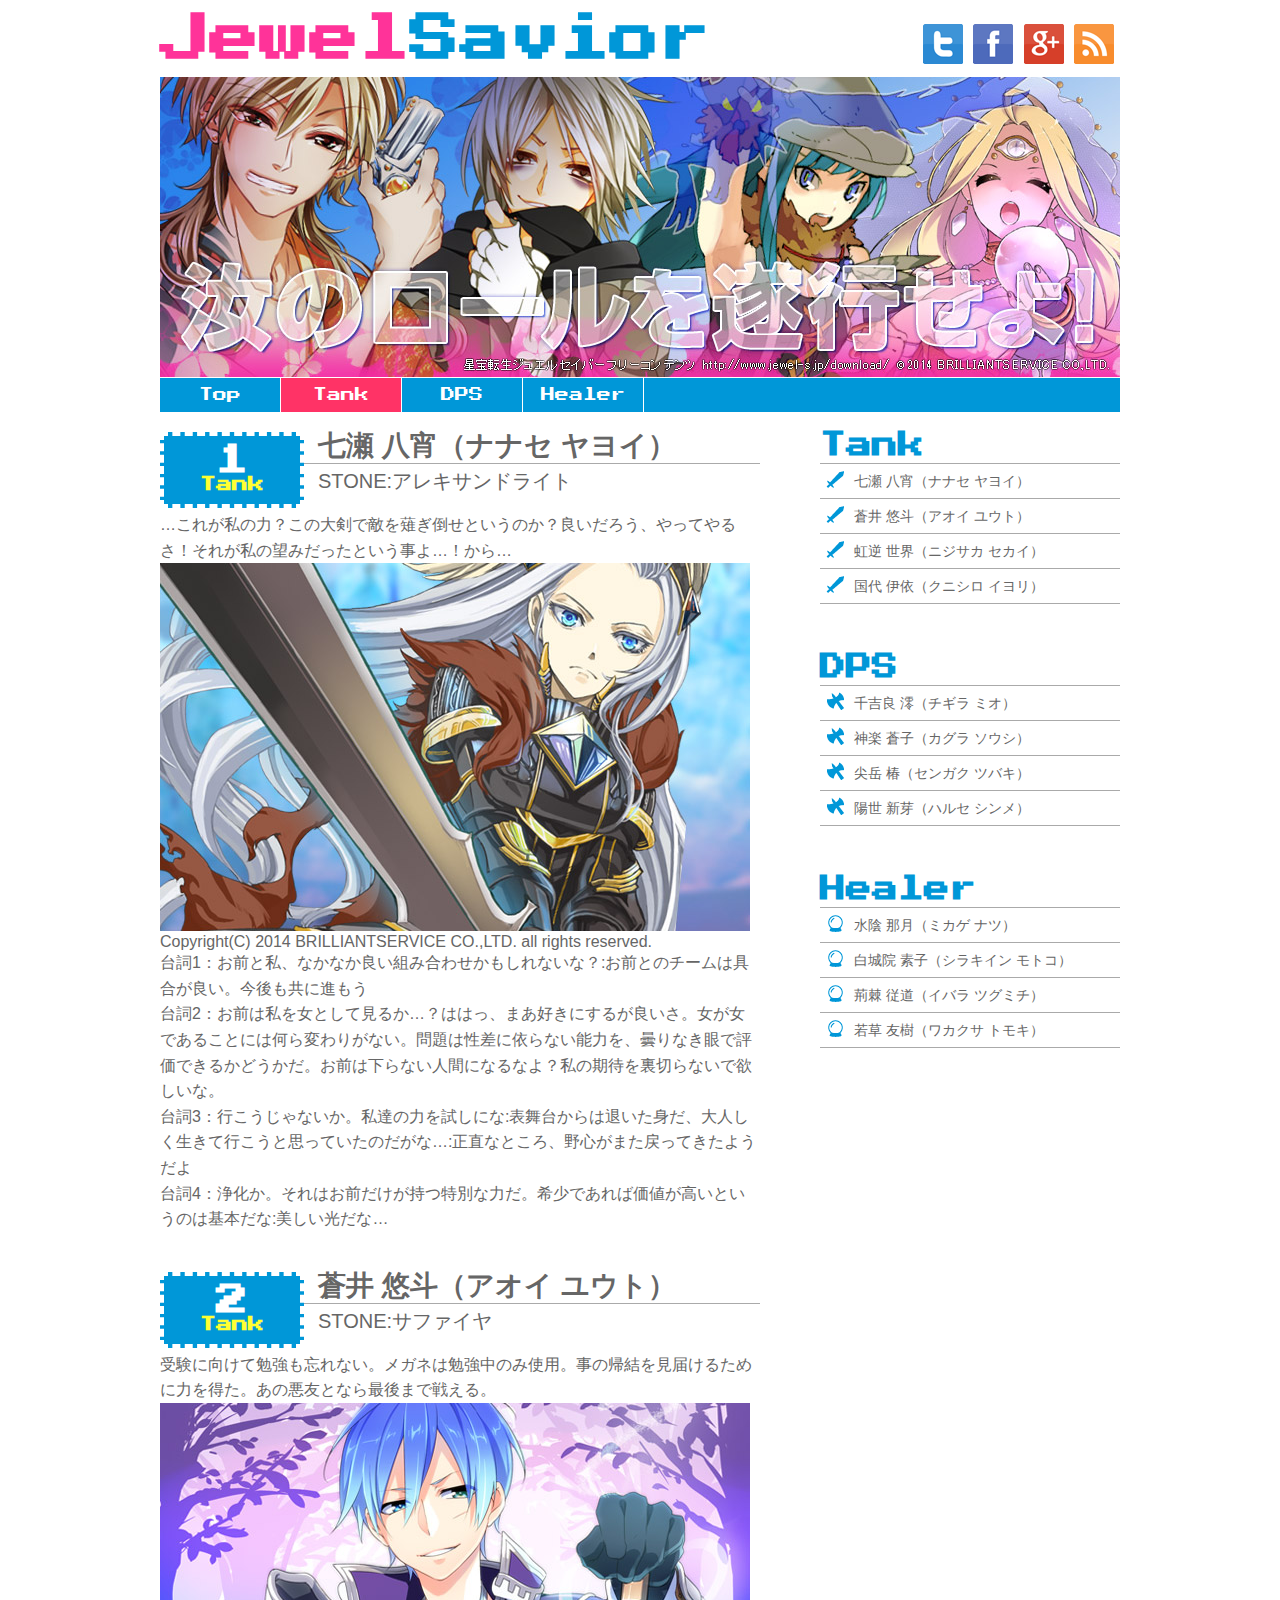
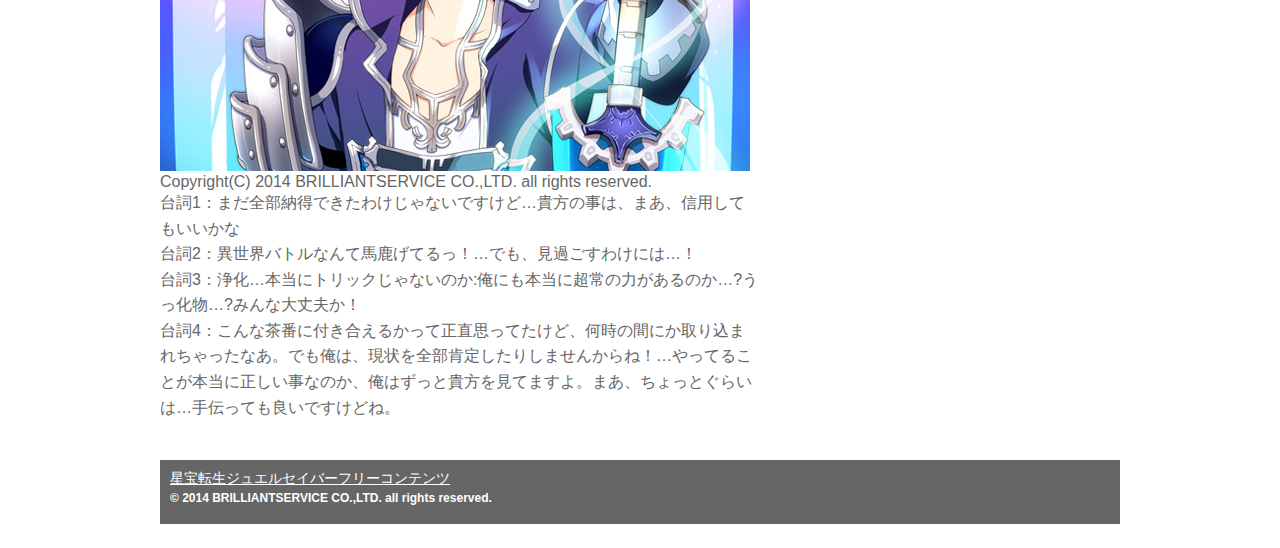
<file: tank.html>
<!DOCTYPE html>
<html>
<head>
<meta charset="utf-8">
<title>Jewel Savior | Tank</title>
<meta name="viewport" content="width=device-width">
<link rel="stylesheet" href="css/html5reset-1.6.1.css">
<link rel="stylesheet" type="text/css" href="css/demo.css">
<link rel="stylesheet" href="css/style-l.css">
<link rel="stylesheet" href="css/style-m.css" media="only screen and (min-width:600px) and (max-width:979px)">
<link rel="stylesheet" href="css/style-s.css" media="only screen and (max-width:599px)">

<!-- Webフォントの設定 -->
<link href='http://fonts.googleapis.com/css?family=Press+Start+2P' rel='stylesheet' type='text/css'>
<!--[if lt IE 9]>
<script src="js/html5shiv.js"></script>
<script src="js/respond.js"></script>
<![endif]-->
<script src="http://ajax.googleapis.com/ajax/libs/jquery/1.8.3/jquery.min.js"></script>
  <script src="js/responsiveslides.min.js"></script>
<script>
    // You can also use "$(window).load(function() {"
    $(function () {

      // Slideshow 1
      $("#slider1").responsiveSlides({
        //maxwidth: 800,
        speed: 800
      });

      // Slideshow 2
      $("#slider2").responsiveSlides({
        auto: false,
        pager: true,
        speed: 300,
        maxwidth: 800
      });

      // Slideshow 3
      $("#slider3").responsiveSlides({
        manualControls: '#slider3-pager',
        maxwidth: 800
      });

      // Slideshow 4
      $("#slider4").responsiveSlides({
        auto: false,
        pager: false,
        nav: true,
        speed: 500,
        namespace: "callbacks",
        before: function () {
          $('.events').append("<li>before event fired.</li>");
        },
        after: function () {
          $('.events').append("<li>after event fired.</li>");
        }
      });

    });
  </script>
</head>
<body>

<!-- ### コンテナ ### -->
<div id="container"> 
  
  <!-- ### ヘッダー ### --> 
  <header> 
  
  <!-- サイト名 -->
  <div id="site">
    <h1>Jewel<span>Savior</span></h1>
  </div>
  
  <!-- アイコンメニュー -->
  <div id="iconmenu">
    <ul>
      <li><a href="http://twitter.com/share?url=https://schoo.jp/class/518&text=挫折した人のための、初心者速習html+css【2カラムボックスモデル編】&via=Behomazn&related=Behomazn"><img src="img/twitter.png" alt="Twitter" /></a></li>
      <li><a href="http://www.facebook.com/sharer.php?u=https://schoo.jp/class/518&amp;t=挫折した人のための、初心者速習html+css【2カラムボックスモデル編】"> <img src="img/facebook.png" alt="Facebook"> </a></li>
      <li><a href="https://plus.google.com/share?url=https://schoo.jp/class/518" onclick="javascript:window.open(this.href, '', 'menubar=no,toolbar=no,resizable=yes,scrollbars=yes,height=600,width=600');return false;"> <img src="img/googleplus.png" alt="Google Plus" /> </a></li>
      <li><a href='http://feedly.com/index.html#subscription%2Ffeed%2Fhttp%3A%2F%2Fbehomazn.hatenablog.com%2Frss'  target='blank'><img src="img/rss.png" alt="生授業schooのニュース"></a></li>
    </ul>
  </div>
  <!-- iconmenu --> 
  
  <!-- ヘッダー画像 -->
  <!-- Slideshow 1 -->
  <ul class="rslides" id="slider1">
    <li><img src="img/header.jpg" alt="汝のロールを遂行せよ！"></li>
    <li><img src="img/header2.jpg" alt="汝のロールを遂行せよ！"></li>
    <li><img src="img/header3.jpg" alt="汝のロールを遂行せよ！"></li>
    <li><img src="img/header4.jpg" alt="汝のロールを遂行せよ！"></li>
  </ul>
  <!-- Slideshow 1 end -->
  </header> <!-- header end --> 
  <!-- グローバルナビ -->
  <nav>
    <ul>
      <li><a href="index.html">Top</a></li>
      <li class="on"><a href="tank.html">Tank</a></li>
      <li><a href="dps.html">DPS</a></li>
      <li><a href="healer.html">Healer</a></li>
    </ul>
  </nav>
  <!-- nav end --> 
  
  <!-- ### コンテンツ ### -->
  <article>
    <section>
      <div class="role"><span>1</span>Tank</div>
      <h2 id="nanase" name="nanase">七瀬 八宵（ナナセ ヤヨイ）</h2>
      <div class="STONE">STONE:アレキサンドライト</div>
      <p>…これが私の力？この大剣で敵を薙ぎ倒せというのか？良いだろう、やってやるさ！それが私の望みだったという事よ…！から…</p>
      <figure><img src="img/tank1.jpg" alt="七瀬 八宵（ナナセ ヤヨイ）"></figure>
      <figcaption>Copyright(C) 2014 BRILLIANTSERVICE CO.,LTD. all rights reserved.</figcaption>
      <p>台詞1：お前と私、なかなか良い組み合わせかもしれないな？:お前とのチームは具合が良い。今後も共に進もう</p>
      <p>台詞2：お前は私を女として見るか…？ははっ、まあ好きにするが良いさ。女が女であることには何ら変わりがない。問題は性差に依らない能力を、曇りなき眼で評価できるかどうかだ。お前は下らない人間になるなよ？私の期待を裏切らないで欲しいな。</p>
      <p>台詞3：行こうじゃないか。私達の力を試しにな:表舞台からは退いた身だ、大人しく生きて行こうと思っていたのだがな…:正直なところ、野心がまた戻ってきたようだよ</p>
      <p>台詞4：浄化か。それはお前だけが持つ特別な力だ。希少であれば価値が高いというのは基本だな:美しい光だな…</p>
    </section>
    <section>
      <div class="role"><span>2</span>Tank</div>
      <h2 id="aoi" name="aoi">蒼井 悠斗（アオイ ユウト）</h2>
      <div class="STONE">STONE:サファイヤ</div>
      <p>受験に向けて勉強も忘れない。メガネは勉強中のみ使用。事の帰結を見届けるために力を得た。あの悪友となら最後まで戦える。</p>
      <figure><img src="img/tank2.jpg" alt="蒼井 悠斗（アオイ ユウト）"></figure>
      <figcaption>Copyright(C) 2014 BRILLIANTSERVICE CO.,LTD. all rights reserved.</figcaption>
      <p>台詞1：まだ全部納得できたわけじゃないですけど…貴方の事は、まあ、信用してもいいかな</p>
      <p>台詞2：異世界バトルなんて馬鹿げてるっ！…でも、見過ごすわけには…！</p>
      <p>台詞3：浄化…本当にトリックじゃないのか:俺にも本当に超常の力があるのか…?うっ化物…?みんな大丈夫か！</p>
      <p>台詞4：こんな茶番に付き合えるかって正直思ってたけど、何時の間にか取り込まれちゃったなあ。でも俺は、現状を全部肯定したりしませんからね！…やってることが本当に正しい事なのか、俺はずっと貴方を見てますよ。まあ、ちょっとぐらいは…手伝っても良いですけどね。</p>
    </section>
  </article>
  <!-- article --> 
  
  <!-- ### サイドバー ### -->
  <aside> 
    
    <!-- メニュー -->
    <div class="menu tank">
      <h3>Tank</h3>
      <ul>
        <li><a href="tank.html#nanase">七瀬 八宵（ナナセ ヤヨイ）</a></li>
        <li><a href="tank.html#aoi">蒼井 悠斗（アオイ ユウト）</a></li>
        <li><a href="#">虹逆 世界（ニジサカ セカイ）</a></li>
        <li><a href="#">国代 伊依（クニシロ イヨリ）</a></li>
      </ul>
    </div>
    
    <!-- メニュー -->
    <div class="menu dps">
      <h3>DPS</h3>
      <ul>
        <li><a href="dps.html#chigira">千吉良 澪（チギラ ミオ）</a></li>
        <li><a href="dps.html#kagura">神楽 蒼子（カグラ ソウシ）</a></li>
        <li><a href="#">尖岳 椿（センガク ツバキ）</a></li>
        <li><a href="#">陽世 新芽（ハルセ シンメ）</a></li>
      </ul>
    </div>
    
    <!-- メニュー -->
    <div class="menu healer">
      <h3>Healer</h3>
      <ul>
        <li><a href="healer.html#mikage">水陰 那月（ミカゲ ナツ）</a></li>
        <li><a href="healer.html#shirakiin">白城院 素子（シラキイン モトコ）</a></li>
        <li><a href="#">荊棘 従道（イバラ ツグミチ）</a></li>
        <li><a href="#">若草 友樹（ワカクサ トモキ）</a></li>
      </ul>
    </div>
  </aside>
  <!-- aside --> 
  
  <!-- ### フッター ### --> 
  <footer>
  <p><a href="http://www.jewel-s.jp/download/">星宝転生ジュエルセイバーフリーコンテンツ</a></p>
  <small>© 2014 BRILLIANTSERVICE CO.,LTD. all rights reserved.</small> </footer> <!-- footer --> 
  
</div>
<!-- #container -->

</body>
</html>
</file>
<file: css/demo.css>
/*! http://responsiveslides.com v1.54 by @viljamis */
.rslides {
  position: relative;
  list-style: none;
  overflow: hidden;
  width: 100%;
  padding: 0;
  margin: 0;
  }

.rslides li {
  -webkit-backface-visibility: hidden;
  position: absolute;
  display: none;
  width: 100%;
  left: 0;
  top: 0;
  }

.rslides li:first-child {
  position: relative;
  display: block;
  float: left;
  }

.rslides img {
  display: block;
  height: auto;
  float: left;
  width: 100%;
  border: 0;
  }
/* sliders2  */
.rslides_tabs {
	list-style: none;
	padding: 0;
	background: #E197A3;
	font-size: 18px;
	list-style: none;
	margin: 0 auto;
	padding: 10px 0;
	text-align: center;
	width: 100%;
}
.rslides_tabs li {
	display: inline;
	float: none;
	margin-right: 6px;
}
.rslides_tabs a {
	padding: 0px 8px;
	font-weight: bold;
	color: #FFF;
	background: #999;
}
.rslides_tabs a:hover {
	color: #fff;
	font-weight: bold;
}
.rslides_tabs li:first-child {
	margin-left: 0;
}
.rslides_tabs .rslides_here a {
	background: #F69;
	color: #fff;
	font-weight: bold;
}
/* Callback example */
.events {
	list-style: none;
}
.callbacks_container {
	position: relative;
}
.callbacks {
	list-style: none;
	overflow: hidden;
	width: 100%;
	padding: 0;
	margin: 0;
}
.callbacks li {
	position: absolute;
	width: 100%;
	left: 0;
	top: 0;
}
.callbacks img {
	display: block;
	position: relative;
	z-index: 1;
	height: auto;
	width: 100%;
	border: 0;
}
.callbacks .caption {
	position: absolute;
	top: 0;
	left: 0;
	z-index: 2;
	font-size: 20px;
	height: 100%;
}
.callbacks .caption a {
	display: block;
	width: 100%;
	height: 100%;
	text-indent: -999em;
	text-decoration: none;
}
.callbacks .caption a:hover {
	background: rgba(255, 0, 0, .1);
}
.callbacks_nav {
	position: absolute;
	-webkit-tap-highlight-color: rgba(0, 0, 0, 0);
	top:60%;
	left: 0;
	opacity: 0.7;
	z-index: 3;
	text-indent: -9999px;
	overflow: hidden;
	text-decoration: none;
	height: 40px;
	width: 30px;
	background: transparent url(../img/slide_bg2.gif) no-repeat left top;
	margin-top: -45px;
}
.callbacks_nav:active {
	opacity: 1.0;
}
.callbacks_nav.next {
	left: auto;
	background-position: right top;
	right: 0;
}
@media screen and (min-width: 600px) {
 .callbacks_nav {
 height: 61px;
 width: 38px;
 background: transparent url(../img/slide_bg1.gif) no-repeat left top;
}
}
@media screen and (min-width: 961px) {
 .callbacks_nav {
 height: 61px;
 width: 38px;
 background: transparent url(../img/slide_bg1.gif) no-repeat left top;
}
}
</file>
<file: css/style-l.css>
@charset "utf-8";

/* フルードイメージ */
img	{
	max-width: 100%;
	height: auto;
}
	
body	{
	margin: 24px 10px;
	font-family: 'メイリオ', 'Hiragino Kaku Gothic Pro', sans-serif;
	color: #666;
}

#container	{
	width: 960px;
	margin: 0 auto;
}

/* 表紙ですheade */
#site	{
	float: left;
	margin: -10px 0 10px;
	width: 100%;
	max-width: 420px;
}
#site h1	{
	margin: 0;
	line-height: 1;
	color: #F39;
	font-family: 'Press Start 2P', cursive, Helvetica, Arial, sans-serif;
	font-size: 50px;
}
#site h1 span	{
	color: #0097d8;
}
#site img	{
	margin-right: 5px;
	vertical-align:-5px;
}
/* アイコンメニュー */
#iconmenu	{
	float: right;
	text-align: right;
	}

#iconmenu ul	{
	margin: 0 0 10px 0;
	padding: 0;
}

#iconmenu li	{
	display: inline;
	margin-right: 6px;
}
#iconmenu a {
	text-decoration: none;
}
#iconmenu img {
	border: none;
}

/* ヘッダー画像 */
.rslides {
	width: 100%;
	height: auto;
}
.rslides li a img {
	vertical-align: bottom;
}

/* 目次ですnav  */
nav	{
	margin: 0 0 20px;
	padding: 0;
	font-family: 'Press Start 2P', cursive, Helvetica, Arial, sans-serif;
	font-size: 14px;
	border-top: solid 1px #fff;
	background-color: #0097d8;
}

nav ul	{
	overflow: hidden;
	margin: 0;
	padding: 0;
}
nav li	{
	float: left;
}
nav li a	{
	display: block;
	width: 120px;
	padding: 10px 0;
	border-right: solid 1px #fff;
	color: #fff;
	text-align: center;
	text-decoration: none;
}
nav li.on a, nav li a:hover	{
	background-color: #F36;
}


/* 本文ですarticle */
article {
	width: 600px;
	float: left; 
}
section {
	margin-bottom: 40px;
}
article h2	{
	font-size: 28px;
	border-bottom: solid 1px #aaa;
	margin: 0 0 6px;
	padding: 0 0 3px;
}
article p	{
	line-height: 1.6;
}
.role	{
	float: left;
	background-color: #0097d8;
	height: 52px;
	width: 120px;
	margin-right: 14px;
	padding: 8px 8px;
	border: 4px dashed #fff;
	text-align: center;
	font-family: 'Press Start 2P', cursive, Helvetica, Arial, sans-serif;
	font-weight: bold;
	color: #FF3;
}
.role span	{
	display: block;
	color: #fff;
	font-size: 32px;
	line-height: 1;
}
/* nivo-lightbox-demo */
#nivo-lightbox-demo p.rool {
	width: 640px;
	white-space: nowrap;
}
p.Copyright {
	width: 86%;
	margin: 0 auto 20px;
	padding: 0;
	text-align: center;
	font-size: 8px;
	line-height: 1;
	color: #CCC;
}
article section h3 {
	margin: 0 0 20px;
	padding: 8px 0 8px 36px;
	font-family: 'Press Start 2P', cursive, Helvetica, Arial, sans-serif;
	font-size: 24px;
	color: #fff;
}
article section h3.tank {
	background: #B5CEE1 url(../img/listmark.png) no-repeat 2% 50%;
}
article section h3.dps {
	padding-left: 40px;
	background: #B5CEE1 url(../img/listmark2.png) no-repeat 2% 50%;
}
article section h3.Healer {
	background: #B5CEE1 url(../img/listmark3.png) no-repeat 2% 50%;
}
.STONE {
	margin-bottom: 20px;
	font-size: 20px;
	line-height: 1.1;
	color: #666;
}

/* 補足要素ですaside */
aside	{
	width: 300px;
	float: right; 
	margin: 0 0 50px;
}
/* メニュー */
.menu	{
	margin-bottom: 50px;
}
.menu h3	{
	font-family: 'Press Start 2P', cursive, Helvetica, Arial, sans-serif;
	font-size: 26px;
	color: #0097d8;
	margin: 0 0 5px;
}
.menu ul	{
	margin: 0;
	padding: 0;
	border-top: solid 1px #aaa;
}
.menu li	{
	margin-bottom: 0;
	border-bottom: solid 1px #aaa;
}
.menu li a	{display: block;
	font-size: 14px;
	text-decoration: none;
	color: #666;
	padding: 10px 0 10px 34px;
	background-repeat: no-repeat;
	background-position: 6px 6px;
}
.tank li a {
		background-image: url(../img/listmark.png);
}
.dps li a {
		background-image: url(../img/listmark2.png);
}
.healer li a {
		background-image: url(../img/listmark3.png);
}
.menu li a:hover	{
	background-color: #F9C;
}



/* 奥付ですfooter */
footer	{
	clear: both;
	font-family: 'Maven Pro', Helvetica, Arial, sans-serif;
	color: #fff;
	background-color: #666;
	padding: 10px 10px 20px;
}
footer p	{
	margin: 0 0 6px;
	padding: 0;
}
footer p a {
	font-size: 90%;
	color: #fff;
}
footer small	{
	font-size: 12px;
	font-weight: bold;
	display: block;
}
</file>
<file: css/style-m.css>
/* レイアウト */
#container	{
	width: 100%;
}
#iconmenu img {
	width: 30px;
	height: 30px;
}
#site h1 {
	font-size: 36px;
}
article	{
	width: 62.5%;
}
article h2 {
	font-size: 20px;
}
.date {
background-color: #0097d8;
height: 44px;
width: 80px;
border: 4px dashed #fff;
font-size: 80%;
}
aside	{
	width: 31.25%;
}

/* nivo-lightbox-demo */
#nivo-lightbox-demo p.indexrole {
	width: 100%;
	overflow: hidden;
}
#nivo-lightbox-demo p.indexrole a {
	display: block;
	float: left;
	width: 33%;
}
</file>
<file: sample/css/demo.css>
/*! http://responsiveslides.com v1.54 by @viljamis */
.rslides {
  position: relative;
  list-style: none;
  overflow: hidden;
  width: 100%;
  padding: 0;
  margin: 0;
  }

.rslides li {
  -webkit-backface-visibility: hidden;
  position: absolute;
  display: none;
  width: 100%;
  left: 0;
  top: 0;
  }

.rslides li:first-child {
  position: relative;
  display: block;
  float: left;
  }

.rslides img {
  display: block;
  height: auto;
  float: left;
  width: 100%;
  border: 0;
  }
/* sliders2  */
.rslides_tabs {
	list-style: none;
	padding: 0;
	background: #E197A3;
	font-size: 18px;
	list-style: none;
	margin: 0 auto;
	padding: 10px 0;
	text-align: center;
	width: 100%;
}
.rslides_tabs li {
	display: inline;
	float: none;
	margin-right: 6px;
}
.rslides_tabs a {
	padding: 0px 8px;
	font-weight: bold;
	color: #FFF;
	background: #999;
}
.rslides_tabs a:hover {
	color: #fff;
	font-weight: bold;
}
.rslides_tabs li:first-child {
	margin-left: 0;
}
.rslides_tabs .rslides_here a {
	background: #F69;
	color: #fff;
	font-weight: bold;
}
/* Callback example */
.events {
	list-style: none;
}
.callbacks_container {
	position: relative;
}
.callbacks {
	list-style: none;
	overflow: hidden;
	width: 100%;
	padding: 0;
	margin: 0;
}
.callbacks li {
	position: absolute;
	width: 100%;
	left: 0;
	top: 0;
}
.callbacks img {
	display: block;
	position: relative;
	z-index: 1;
	height: auto;
	width: 100%;
	border: 0;
}
.callbacks .caption {
	position: absolute;
	top: 0;
	left: 0;
	z-index: 2;
	font-size: 20px;
	height: 100%;
}
.callbacks .caption a {
	display: block;
	width: 100%;
	height: 100%;
	text-indent: -999em;
	text-decoration: none;
}
.callbacks .caption a:hover {
	background: rgba(255, 0, 0, .1);
}
.callbacks_nav {
	position: absolute;
	-webkit-tap-highlight-color: rgba(0, 0, 0, 0);
	top:60%;
	left: 0;
	opacity: 0.7;
	z-index: 3;
	text-indent: -9999px;
	overflow: hidden;
	text-decoration: none;
	height: 40px;
	width: 30px;
	background: transparent url(../img/slide_bg2.gif) no-repeat left top;
	margin-top: -45px;
}
.callbacks_nav:active {
	opacity: 1.0;
}
.callbacks_nav.next {
	left: auto;
	background-position: right top;
	right: 0;
}
@media screen and (min-width: 600px) {
 .callbacks_nav {
 height: 61px;
 width: 38px;
 background: transparent url(../img/slide_bg1.gif) no-repeat left top;
}
}
@media screen and (min-width: 961px) {
 .callbacks_nav {
 height: 61px;
 width: 38px;
 background: transparent url(../img/slide_bg1.gif) no-repeat left top;
}
}
</file>
<file: sample/css/style-l.css>
@charset "utf-8";

/* フルードイメージ */
img	{
	max-width: 100%;
	height: auto;
}
	
body	{
	margin: 24px 10px;
	font-family: 'メイリオ', 'Hiragino Kaku Gothic Pro', sans-serif;
	color: #666;
}

#container	{
	width: 960px;
	margin: 0 auto;
}

/* 表紙ですheade */
#site	{
	float: left;
	margin: -10px 0 10px;
	width: 100%;
	max-width: 420px;
}
#site h1	{
	margin: 0;
	line-height: 1;
	color: #F39;
	font-family: 'Press Start 2P', cursive, Helvetica, Arial, sans-serif;
	font-size: 50px;
}
#site h1 span	{
	color: #0097d8;
}
#site img	{
	margin-right: 5px;
	vertical-align:-5px;
}
/* アイコンメニュー */
#iconmenu	{
	float: right;
	text-align: right;
	}

#iconmenu ul	{
	margin: 0 0 10px 0;
	padding: 0;
}

#iconmenu li	{
	display: inline;
	margin-right: 6px;
}
#iconmenu a {
	text-decoration: none;
}
#iconmenu img {
	border: none;
}

/* ヘッダー画像 */
.rslides {
	width: 100%;
	height: auto;
}
.rslides li a img {
	vertical-align: bottom;
}

/* 目次ですnav  */
nav	{
	margin: 0 0 20px;
	padding: 0;
	font-family: 'Press Start 2P', cursive, Helvetica, Arial, sans-serif;
	font-size: 14px;
	border-top: solid 1px #fff;
	background-color: #0097d8;
}

nav ul	{
	overflow: hidden;
	margin: 0;
	padding: 0;
}
nav li	{
	float: left;
}
nav li a	{
	display: block;
	width: 120px;
	padding: 10px 0;
	border-right: solid 1px #fff;
	color: #fff;
	text-align: center;
	text-decoration: none;
}
nav li.on a, nav li a:hover	{
	background-color: #F36;
}


/* 本文ですarticle */
article {
	width: 600px;
	float: left; 
}
section {
	margin-bottom: 40px;
}
article h2	{
	font-size: 28px;
	border-bottom: solid 1px #aaa;
	margin: 0 0 6px;
	padding: 0 0 3px;
}
article p	{
	line-height: 1.6;
}
.role	{
	float: left;
	background-color: #0097d8;
	height: 52px;
	width: 120px;
	margin-right: 14px;
	padding: 8px 8px;
	border: 4px dashed #fff;
	text-align: center;
	font-family: 'Press Start 2P', cursive, Helvetica, Arial, sans-serif;
	font-weight: bold;
	color: #FF3;
}
.role span	{
	display: block;
	color: #fff;
	font-size: 32px;
	line-height: 1;
}
/* nivo-lightbox-demo */
#nivo-lightbox-demo p.rool {
	width: 640px;
	white-space: nowrap;
}
p.Copyright {
	width: 86%;
	margin: 0 auto 20px;
	padding: 0;
	text-align: center;
	font-size: 8px;
	line-height: 1;
	color: #CCC;
}
article section h3 {
	margin: 0 0 20px;
	padding: 8px 0 8px 36px;
	font-family: 'Press Start 2P', cursive, Helvetica, Arial, sans-serif;
	font-size: 24px;
	color: #fff;
}
article section h3.tank {
	background: #B5CEE1 url(../img/listmark.png) no-repeat 2% 50%;
}
article section h3.dps {
	padding-left: 40px;
	background: #B5CEE1 url(../img/listmark2.png) no-repeat 2% 50%;
}
article section h3.Healer {
	background: #B5CEE1 url(../img/listmark3.png) no-repeat 2% 50%;
}
.STONE {
	margin-bottom: 20px;
	font-size: 20px;
	line-height: 1.1;
	color: #666;
}

/* 補足要素ですaside */
aside	{
	width: 300px;
	float: right; 
	margin: 0 0 50px;
}
/* メニュー */
.menu	{
	margin-bottom: 50px;
}
.menu h3	{
	font-family: 'Press Start 2P', cursive, Helvetica, Arial, sans-serif;
	font-size: 26px;
	color: #0097d8;
	margin: 0 0 5px;
}
.menu ul	{
	margin: 0;
	padding: 0;
	border-top: solid 1px #aaa;
}
.menu li	{
	margin-bottom: 0;
	border-bottom: solid 1px #aaa;
}
.menu li a	{display: block;
	font-size: 14px;
	text-decoration: none;
	color: #666;
	padding: 10px 0 10px 34px;
	background-repeat: no-repeat;
	background-position: 6px 6px;
}
.tank li a {
		background-image: url(../img/listmark.png);
}
.dps li a {
		background-image: url(../img/listmark2.png);
}
.healer li a {
		background-image: url(../img/listmark3.png);
}
.menu li a:hover	{
	background-color: #F9C;
}



/* 奥付ですfooter */
footer	{
	clear: both;
	font-family: 'Maven Pro', Helvetica, Arial, sans-serif;
	color: #fff;
	background-color: #666;
	padding: 10px 10px 20px;
}
footer p	{
	margin: 0 0 6px;
	padding: 0;
}
footer p a {
	font-size: 90%;
	color: #fff;
}
footer small	{
	font-size: 12px;
	font-weight: bold;
	display: block;
}
</file>
<file: sample/css/style-m.css>
/* レイアウト */
#container	{
	width: 100%;
}
#iconmenu img {
	width: 30px;
	height: 30px;
}
#site h1 {
	font-size: 36px;
}
article	{
	width: 62.5%;
}
article h2 {
	font-size: 20px;
}
.date {
background-color: #0097d8;
height: 44px;
width: 80px;
border: 4px dashed #fff;
font-size: 80%;
}
aside	{
	width: 31.25%;
}

/* nivo-lightbox-demo */
#nivo-lightbox-demo p.indexrole {
	width: 100%;
	overflow: hidden;
}
#nivo-lightbox-demo p.indexrole a {
	display: block;
	float: left;
	width: 33%;
}
</file>
<file: css/style-s.css>
/* ### レイアウトをリキッドにして1カラムモデルに */
#container	{
	width: 100%;
	}

article	{
	width: 100%;
	float: none;
}
/* nivo-lightbox-demo */
#nivo-lightbox-demo p.indexrole {
	width: 100%;
	overflow: hidden;
}
#nivo-lightbox-demo p.indexrole a {
	display: block;
	float: left;
	width: 33%;
}

aside	{
	width: 100%;
	float: none;
}
	
/* アイコンメニューの表示位置移動 */

#container	{
	position: relative;
}

#iconmenu	{
	position: absolute;
	right: 8px;
	bottom: 6px;
	width: 200px;
}

footer	{
	padding-bottom: 60px;
}

#site, #iconmenu	{
	float: none;
}
#iconmenu ul {
	margin: 0;
	padding: 0;
}
#iconmenu img {
	width: 30px;
	height: 30px;
}
/* ナビゲーションメニューのリキッド化 */
nav	{
	font-size: 20px;
	border-top: 0px;
	background-color: #0097d8;
}
nav li	{
	float: none;
	border-top: 1px solid #fff;
}
nav li a	{
	width: 100%;
}

/* 記事の見出しのコンパクト化 */
.date	{
	float: none;
	font-size: 12px;
	line-height: 2.5;
	display: inline;
	padding: 3px 10px;
	border: 0px;
	border-radius: 5px;
}

.date span	{
	font-size: 12px;
	display: inline;
}

article h2	{
	font-size: 24px;
}



/* ヘッダーカスタマイズ */
#site h1	{
	font-size: 24px;
}
#site img	{
	vertical-align: -10px
}
</file>
<file: sample/css/style-s.css>
/* ### レイアウトをリキッドにして1カラムモデルに */
#container	{
	width: 100%;
	}

article	{
	width: 100%;
	float: none;
}
/* nivo-lightbox-demo */
#nivo-lightbox-demo p.indexrole {
	width: 100%;
	overflow: hidden;
}
#nivo-lightbox-demo p.indexrole a {
	display: block;
	float: left;
	width: 33%;
}

aside	{
	width: 100%;
	float: none;
}
	
/* アイコンメニューの表示位置移動 */

#container	{
	position: relative;
}

#iconmenu	{
	position: absolute;
	right: 8px;
	bottom: 6px;
	width: 200px;
}

footer	{
	padding-bottom: 60px;
}

#site, #iconmenu	{
	float: none;
}
#iconmenu ul {
	margin: 0;
	padding: 0;
}
#iconmenu img {
	width: 30px;
	height: 30px;
}
/* ナビゲーションメニューのリキッド化 */
nav	{
	font-size: 20px;
	border-top: 0px;
	background-color: #0097d8;
}
nav li	{
	float: none;
	border-top: 1px solid #fff;
}
nav li a	{
	width: 100%;
}

/* 記事の見出しのコンパクト化 */
.date	{
	float: none;
	font-size: 12px;
	line-height: 2.5;
	display: inline;
	padding: 3px 10px;
	border: 0px;
	border-radius: 5px;
}

.date span	{
	font-size: 12px;
	display: inline;
}

article h2	{
	font-size: 24px;
}



/* ヘッダーカスタマイズ */
#site h1	{
	font-size: 24px;
}
#site img	{
	vertical-align: -10px
}
</file>
<file: sample/css/default.css>
/*
 * Nivo Lightbox Default Theme v1.0
 * http://dev7studios.com/nivo-lightbox
 *
 * Copyright 2013, Dev7studios
 * Free to use and abuse under the MIT license.
 * http://www.opensource.org/licenses/mit-license.php
 */
 
.nivo-lightbox-theme-default.nivo-lightbox-overlay { 
	background: #666;
	background: rgba(0,0,100,0.3); 
}
.nivo-lightbox-theme-default .nivo-lightbox-content.nivo-lightbox-loading { background: url(../img/loading.gif) no-repeat 50% 50%; }

.nivo-lightbox-theme-default .nivo-lightbox-nav {
	top: 10%;
	width: 8%;
	height: 80%;
	text-indent: -9999px;
	background-repeat: no-repeat;
	background-position: 50% 50%;
	opacity: 0.5;
}
.nivo-lightbox-theme-default .nivo-lightbox-nav:hover { 
	opacity: 1; 
	background-color: rgba(0,0,0,0.6);
}
.nivo-lightbox-theme-default .nivo-lightbox-prev { 
	background-image: url(../img/prev.png); 
	border-radius: 0 3px 3px 0;
}
.nivo-lightbox-theme-default .nivo-lightbox-next { 
	background-image: url(../img/next.png); 
	border-radius: 3px 0 0 3px;
}

.nivo-lightbox-theme-default .nivo-lightbox-close {
	display: block;
	background: url(../img/close@2x.png) no-repeat 5px 5px;
	width: 32px;
	height: 32px;
	text-indent: -9999px;
	padding: 5px;
	opacity: 0.5;
}
.nivo-lightbox-theme-default .nivo-lightbox-close:hover { opacity: 1; }

.nivo-lightbox-theme-default .nivo-lightbox-title-wrap { bottom: -7%; }
.nivo-lightbox-theme-default .nivo-lightbox-title {
	font: 18px/20px 'Press Start 2P', cursive,'Helvetica Neue', Helvetica, Arial, sans-serif;
	font-style: normal;
	font-weight: normal;
	background: #f28;
	color: #fff;
	padding: 3px 15px;
	border-radius: 30px;
}

.nivo-lightbox-theme-default .nivo-lightbox-image img {
	background: #fff;
	-webkit-box-shadow: 0px 1px 1px rgba(0,0,0,0.4);
	   -moz-box-shadow: 0px 1px 1px rgba(0,0,0,0.4);
	        box-shadow: 0px 1px 1px rgba(0,0,0,0.4);
}
.nivo-lightbox-theme-default .nivo-lightbox-ajax,
.nivo-lightbox-theme-default .nivo-lightbox-inline {
	background: #fff;
	padding: 40px;
	-webkit-box-shadow: 0px 1px 1px rgba(0,0,0,0.4);
	   -moz-box-shadow: 0px 1px 1px rgba(0,0,0,0.4);
	        box-shadow: 0px 1px 1px rgba(0,0,0,0.4);
}

@media (-webkit-min-device-pixel-ratio: 1.3),
       (-o-min-device-pixel-ratio: 2.6/2),
       (min--moz-device-pixel-ratio: 1.3),
       (min-device-pixel-ratio: 1.3),
       (min-resolution: 1.3dppx) {

	.nivo-lightbox-theme-default .nivo-lightbox-content.nivo-lightbox-loading { 
		background-image: url(../img/loading@2x.gif); 
		background-size: 32px 32px;
	}
	.nivo-lightbox-theme-default .nivo-lightbox-prev { 
		background-image: url(../img/prev@2x.png); 
		background-size: 48px 48px;
	}
	.nivo-lightbox-theme-default .nivo-lightbox-next { 
		background-image: url(../img/next@2x.png); 
		background-size: 48px 48px;
	}
	.nivo-lightbox-theme-default .nivo-lightbox-close { 
		background-image: url(../img/close@2x.png); 
		background-size: 16px 16px;
	}
	
}
</file>
